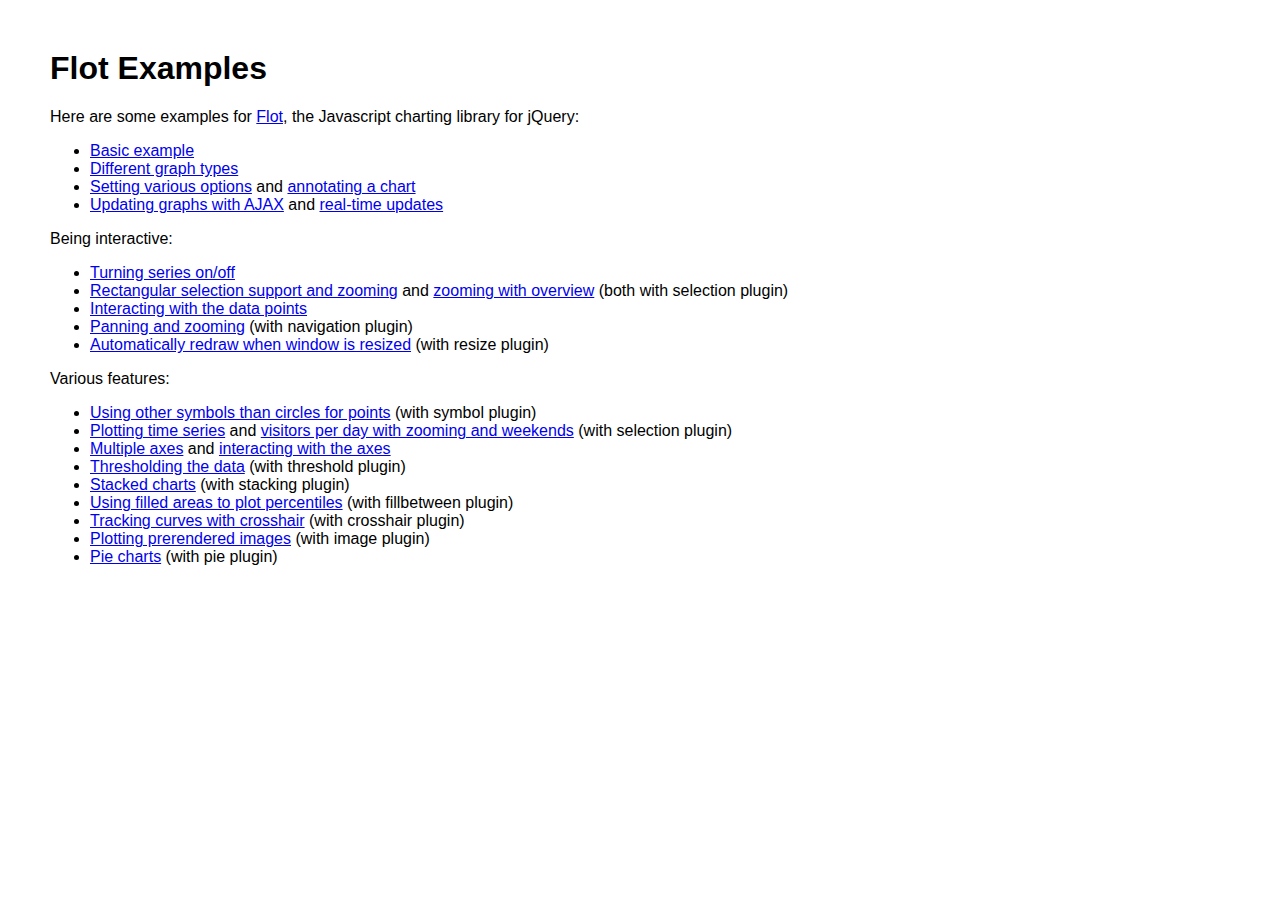
<file: ad/lib/flot/examples/index.html>
<!DOCTYPE HTML PUBLIC "-//W3C//DTD HTML 4.01 Transitional//EN" "http://www.w3.org/TR/html4/loose.dtd">
<html>
 <head>
    <meta http-equiv="Content-Type" content="text/html; charset=utf-8">
    <title>Flot Examples</title>
    <link href="layout.css" rel="stylesheet" type="text/css">
 </head>
 <body>
    <h1>Flot Examples</h1>

    <p>Here are some examples for <a href="http://code.google.com/p/flot/">Flot</a>, the Javascript charting library for jQuery:</p>

    <ul>
      <li><a href="basic.html">Basic example</a></li>
      <li><a href="graph-types.html">Different graph types</a></li>
      <li><a href="setting-options.html">Setting various options</a> and <a href="annotating.html">annotating a chart</a></li>
      <li><a href="ajax.html">Updating graphs with AJAX</a> and <a href="realtime.html">real-time updates</a></li>
    </ul>

    <p>Being interactive:</p>
    
    <ul>
      <li><a href="turning-series.html">Turning series on/off</a></li>
      <li><a href="selection.html">Rectangular selection support and zooming</a> and <a href="zooming.html">zooming with overview</a> (both with selection plugin)</li>
      <li><a href="interacting.html">Interacting with the data points</a></li>
      <li><a href="navigate.html">Panning and zooming</a> (with navigation plugin)</li>
      <li><a href="resize.html">Automatically redraw when window is resized</a> (with resize plugin)</li>
    </ul>

    <p>Various features:</p>
    
    <ul>
      <li><a href="symbols.html">Using other symbols than circles for points</a> (with symbol plugin)</li>
      <li><a href="time.html">Plotting time series</a> and <a href="visitors.html">visitors per day with zooming and weekends</a> (with selection plugin)</li>
      <li><a href="multiple-axes.html">Multiple axes</a> and <a href="interacting-axes.html">interacting with the axes</a></li>
      <li><a href="thresholding.html">Thresholding the data</a> (with threshold plugin)</li>
      <li><a href="stacking.html">Stacked charts</a> (with stacking plugin)</li>
      <li><a href="percentiles.html">Using filled areas to plot percentiles</a> (with fillbetween plugin)</li>
      <li><a href="tracking.html">Tracking curves with crosshair</a> (with crosshair plugin)</li>
      <li><a href="image.html">Plotting prerendered images</a> (with image plugin)</li>
      <li><a href="pie.html">Pie charts</a> (with pie plugin)</li>
    </ul>
 </body>
</html>
</file>
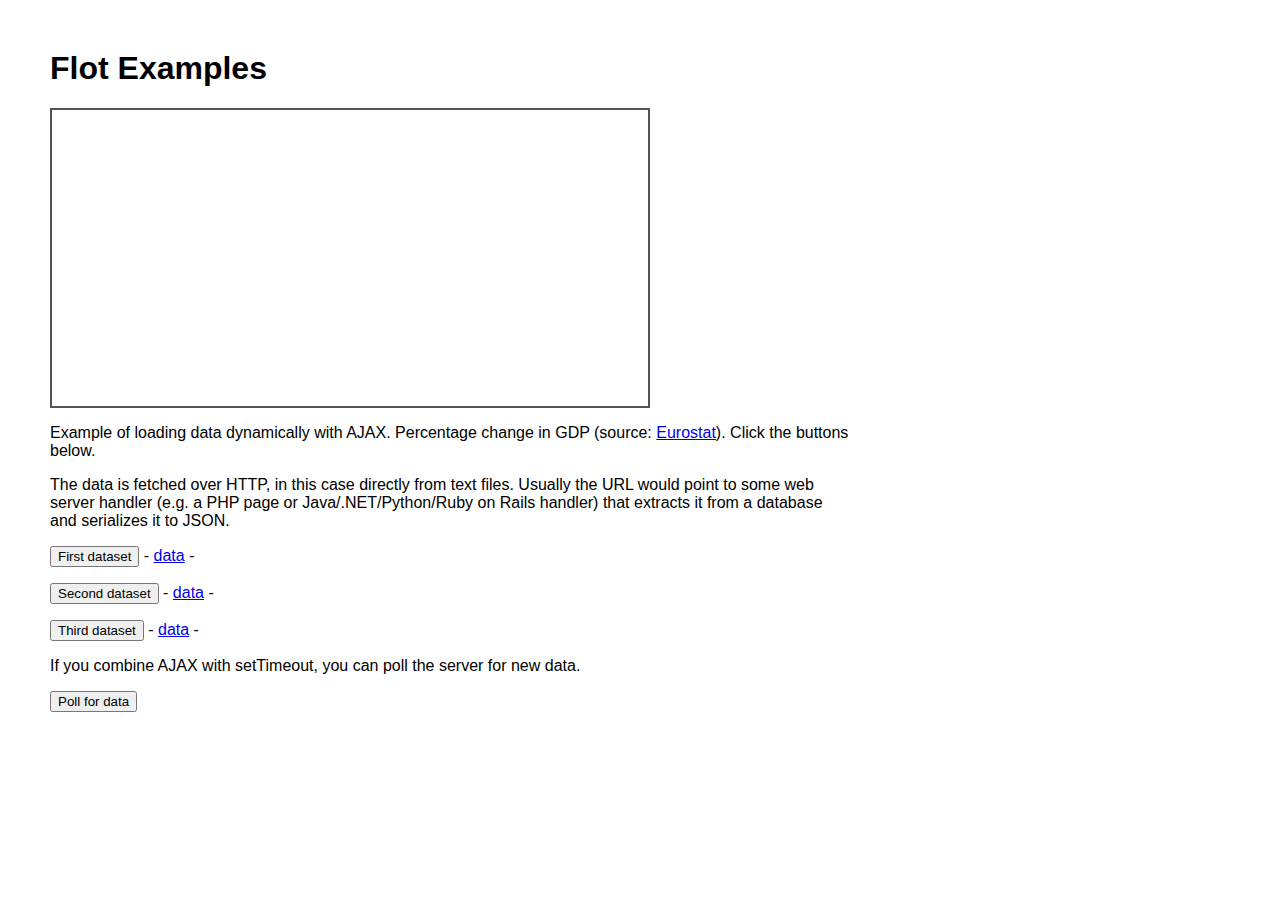
<file: ad/lib/flot/examples/ajax.html>
<!DOCTYPE HTML PUBLIC "-//W3C//DTD HTML 4.01 Transitional//EN" "http://www.w3.org/TR/html4/loose.dtd">
<html>
 <head>
    <meta http-equiv="Content-Type" content="text/html; charset=utf-8">
    <title>Flot Examples</title>
    <link href="layout.css" rel="stylesheet" type="text/css">
    <!--[if lte IE 8]><script language="javascript" type="text/javascript" src="../excanvas.min.js"></script><![endif]-->
    <script language="javascript" type="text/javascript" src="../jquery.js"></script>
    <script language="javascript" type="text/javascript" src="../jquery.flot.js"></script>
 </head>
    <body>
    <h1>Flot Examples</h1>

    <div id="placeholder" style="width:600px;height:300px;"></div>

    <p>Example of loading data dynamically with AJAX. Percentage change in GDP (source: <a href="http://epp.eurostat.ec.europa.eu/tgm/table.do?tab=table&init=1&plugin=1&language=en&pcode=tsieb020">Eurostat</a>). Click the buttons below.</p>

    <p>The data is fetched over HTTP, in this case directly from text
    files. Usually the URL would point to some web server handler
    (e.g. a PHP page or Java/.NET/Python/Ruby on Rails handler) that
    extracts it from a database and serializes it to JSON.</p>

    <p>
      <input class="fetchSeries" type="button" value="First dataset"> -
      <a href="data-eu-gdp-growth.json">data</a> -
      <span></span>
    </p>

    <p>
      <input class="fetchSeries" type="button" value="Second dataset"> -
      <a href="data-japan-gdp-growth.json">data</a> -
      <span></span>
    </p>

    <p>
      <input class="fetchSeries" type="button" value="Third dataset"> -
      <a href="data-usa-gdp-growth.json">data</a> -
      <span></span>
    </p>

    <p>If you combine AJAX with setTimeout, you can poll the server
       for new data.</p>

    <p>
      <input class="dataUpdate" type="button" value="Poll for data">
    </p>

<script type="text/javascript">
$(function () {
    var options = {
        lines: { show: true },
        points: { show: true },
        xaxis: { tickDecimals: 0, tickSize: 1 }
    };
    var data = [];
    var placeholder = $("#placeholder");
    
    $.plot(placeholder, data, options);

    
    // fetch one series, adding to what we got
    var alreadyFetched = {};
    
    $("input.fetchSeries").click(function () {
        var button = $(this);
        
        // find the URL in the link right next to us 
        var dataurl = button.siblings('a').attr('href');

        // then fetch the data with jQuery
        function onDataReceived(series) {
            // extract the first coordinate pair so you can see that
            // data is now an ordinary Javascript object
            var firstcoordinate = '(' + series.data[0][0] + ', ' + series.data[0][1] + ')';

            button.siblings('span').text('Fetched ' + series.label + ', first point: ' + firstcoordinate);

            // let's add it to our current data
            if (!alreadyFetched[series.label]) {
                alreadyFetched[series.label] = true;
                data.push(series);
            }
            
            // and plot all we got
            $.plot(placeholder, data, options);
         }
        
        $.ajax({
            url: dataurl,
            method: 'GET',
            dataType: 'json',
            success: onDataReceived
        });
    });


    // initiate a recurring data update
    $("input.dataUpdate").click(function () {
        // reset data
        data = [];
        alreadyFetched = {};
        
        $.plot(placeholder, data, options);

        var iteration = 0;
        
        function fetchData() {
            ++iteration;

            function onDataReceived(series) {
                // we get all the data in one go, if we only got partial
                // data, we could merge it with what we already got
                data = [ series ];
                
                $.plot($("#placeholder"), data, options);
            }
        
            $.ajax({
                // usually, we'll just call the same URL, a script
                // connected to a database, but in this case we only
                // have static example files so we need to modify the
                // URL
                url: "data-eu-gdp-growth-" + iteration + ".json",
                method: 'GET',
                dataType: 'json',
                success: onDataReceived
            });
            
            if (iteration < 5)
                setTimeout(fetchData, 1000);
            else {
                data = [];
                alreadyFetched = {};
            }
        }

        setTimeout(fetchData, 1000);
    });
});
</script>

 </body>
</html>
</file>
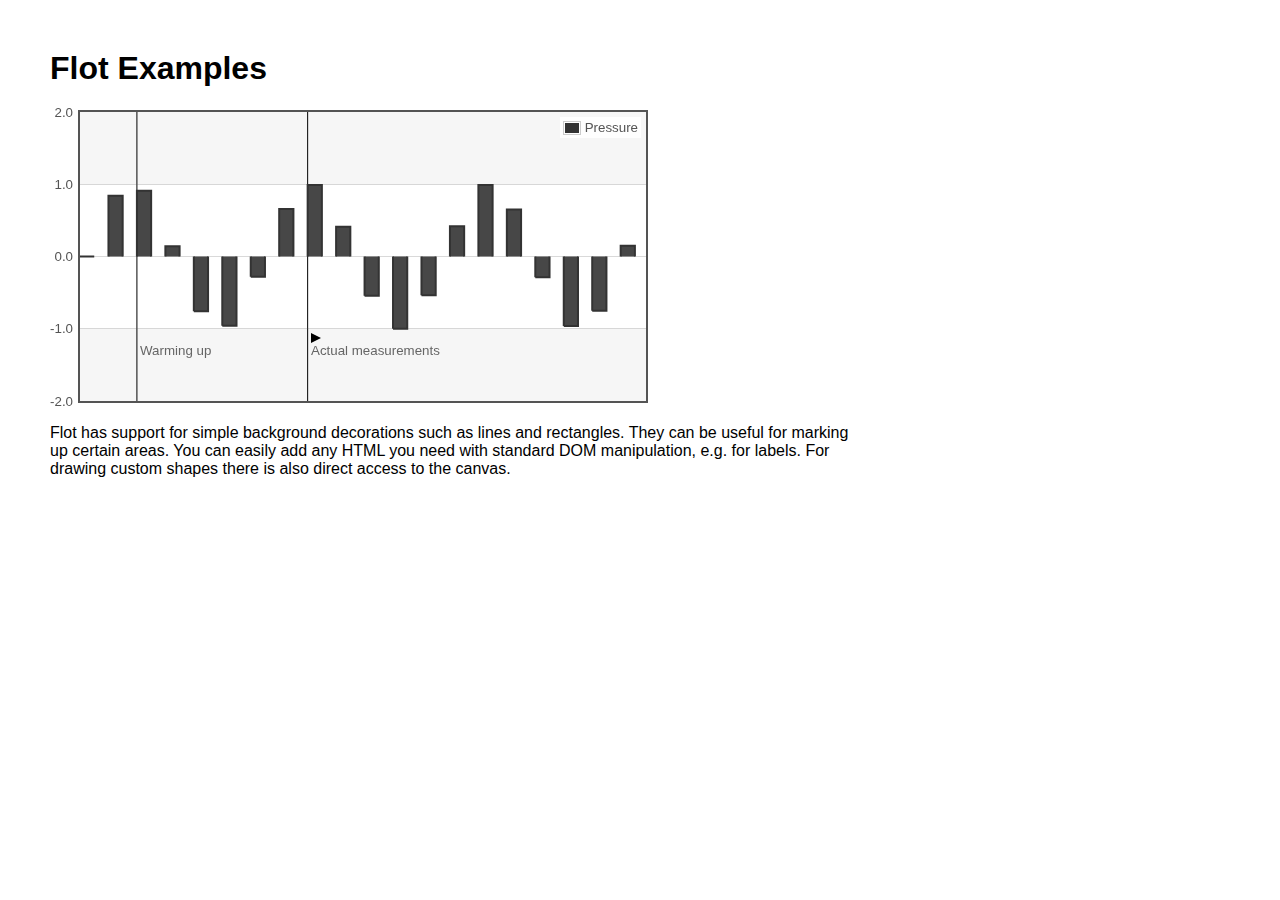
<file: ad/lib/flot/examples/annotating.html>
<!DOCTYPE HTML PUBLIC "-//W3C//DTD HTML 4.01 Transitional//EN" "http://www.w3.org/TR/html4/loose.dtd">
<html>
 <head>
    <meta http-equiv="Content-Type" content="text/html; charset=utf-8">
    <title>Flot Examples</title>
    <link href="layout.css" rel="stylesheet" type="text/css">
    <!--[if lte IE 8]><script language="javascript" type="text/javascript" src="../excanvas.min.js"></script><![endif]-->
    <script language="javascript" type="text/javascript" src="../jquery.js"></script>
    <script language="javascript" type="text/javascript" src="../jquery.flot.js"></script>
 </head>
    <body>
    <h1>Flot Examples</h1>

    <div id="placeholder" style="width:600px;height:300px;"></div>

    <p>Flot has support for simple background decorations such as
    lines and rectangles. They can be useful for marking up certain
    areas. You can easily add any HTML you need with standard DOM
    manipulation, e.g. for labels. For drawing custom shapes there is
    also direct access to the canvas.</p>

<script type="text/javascript">
$(function () {
    // generate a dataset
    var d1 = [];
    for (var i = 0; i < 20; ++i)
        d1.push([i, Math.sin(i)]);
    
    var data = [{ data: d1, label: "Pressure", color: "#333" }];

    // setup background areas
    var markings = [
        { color: '#f6f6f6', yaxis: { from: 1 } },
        { color: '#f6f6f6', yaxis: { to: -1 } },
        { color: '#000', lineWidth: 1, xaxis: { from: 2, to: 2 } },
        { color: '#000', lineWidth: 1, xaxis: { from: 8, to: 8 } }
    ];
    
    var placeholder = $("#placeholder");
    
    // plot it
    var plot = $.plot(placeholder, data, {
        bars: { show: true, barWidth: 0.5, fill: 0.9 },
        xaxis: { ticks: [], autoscaleMargin: 0.02 },
        yaxis: { min: -2, max: 2 },
        grid: { markings: markings }
    });

    // add labels
    var o;

    o = plot.pointOffset({ x: 2, y: -1.2});
    // we just append it to the placeholder which Flot already uses
    // for positioning
    placeholder.append('<div style="position:absolute;left:' + (o.left + 4) + 'px;top:' + o.top + 'px;color:#666;font-size:smaller">Warming up</div>');

    o = plot.pointOffset({ x: 8, y: -1.2});
    placeholder.append('<div style="position:absolute;left:' + (o.left + 4) + 'px;top:' + o.top + 'px;color:#666;font-size:smaller">Actual measurements</div>');

    // draw a little arrow on top of the last label to demonstrate
    // canvas drawing
    var ctx = plot.getCanvas().getContext("2d");
    ctx.beginPath();
    o.left += 4;
    ctx.moveTo(o.left, o.top);
    ctx.lineTo(o.left, o.top - 10);
    ctx.lineTo(o.left + 10, o.top - 5);
    ctx.lineTo(o.left, o.top);
    ctx.fillStyle = "#000";
    ctx.fill();
});
</script>

 </body>
</html>
</file>
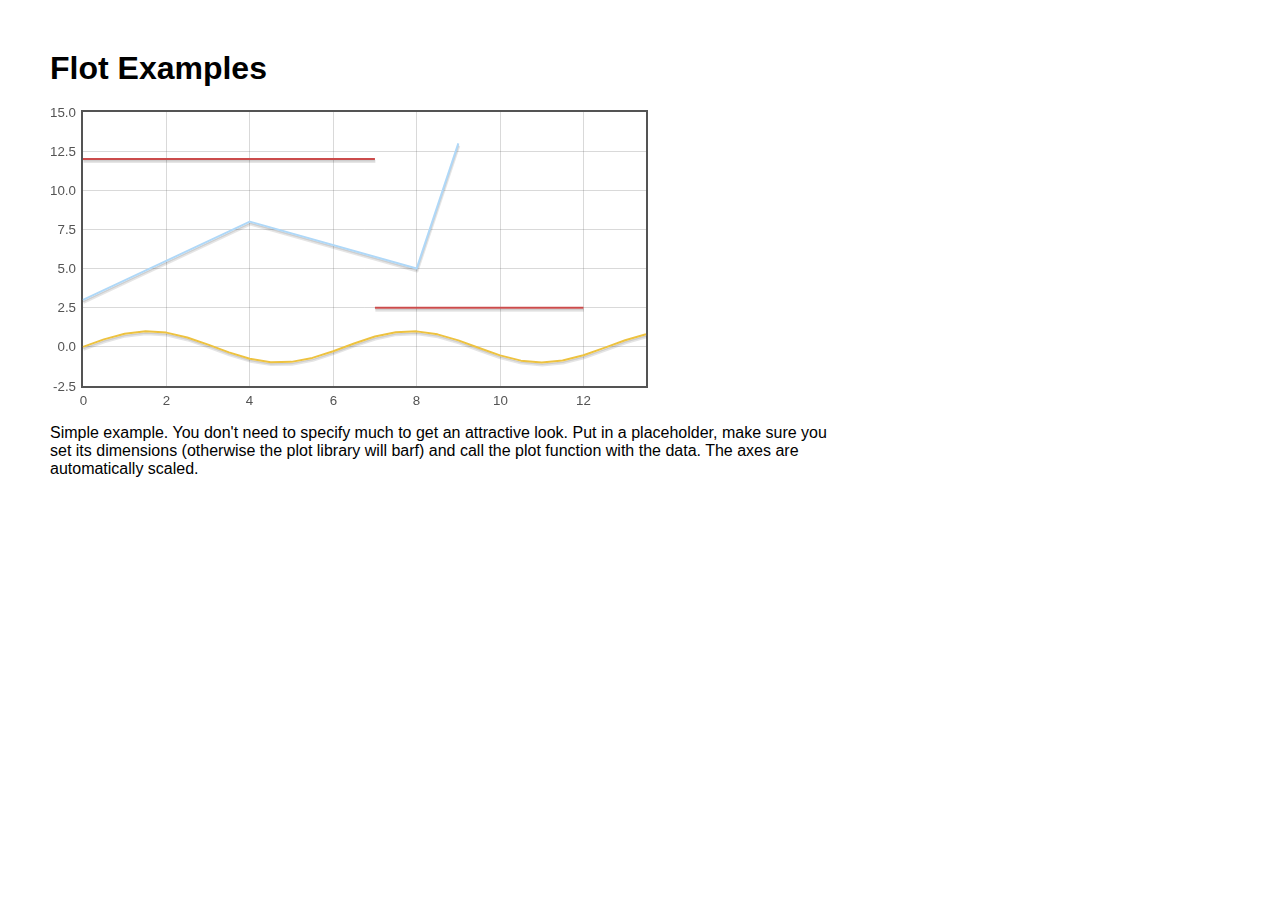
<file: ad/lib/flot/examples/basic.html>
<!DOCTYPE HTML PUBLIC "-//W3C//DTD HTML 4.01 Transitional//EN" "http://www.w3.org/TR/html4/loose.dtd">
<html>
 <head>
    <meta http-equiv="Content-Type" content="text/html; charset=utf-8">
    <title>Flot Examples</title>
    <link href="layout.css" rel="stylesheet" type="text/css">
    <!--[if lte IE 8]><script language="javascript" type="text/javascript" src="../excanvas.min.js"></script><![endif]-->
    <script language="javascript" type="text/javascript" src="../jquery.js"></script>
    <script language="javascript" type="text/javascript" src="../jquery.flot.js"></script>
 </head>
    <body>
    <h1>Flot Examples</h1>

    <div id="placeholder" style="width:600px;height:300px;"></div>

    <p>Simple example. You don't need to specify much to get an
       attractive look. Put in a placeholder, make sure you set its
       dimensions (otherwise the plot library will barf) and call the
       plot function with the data. The axes are automatically
       scaled.</p>

<script type="text/javascript">
$(function () {
    var d1 = [];
    for (var i = 0; i < 14; i += 0.5)
        d1.push([i, Math.sin(i)]);

    var d2 = [[0, 3], [4, 8], [8, 5], [9, 13]];

    // a null signifies separate line segments
    var d3 = [[0, 12], [7, 12], null, [7, 2.5], [12, 2.5]];
    
    $.plot($("#placeholder"), [ d1, d2, d3 ]);
});
</script>

 </body>
</html>
</file>
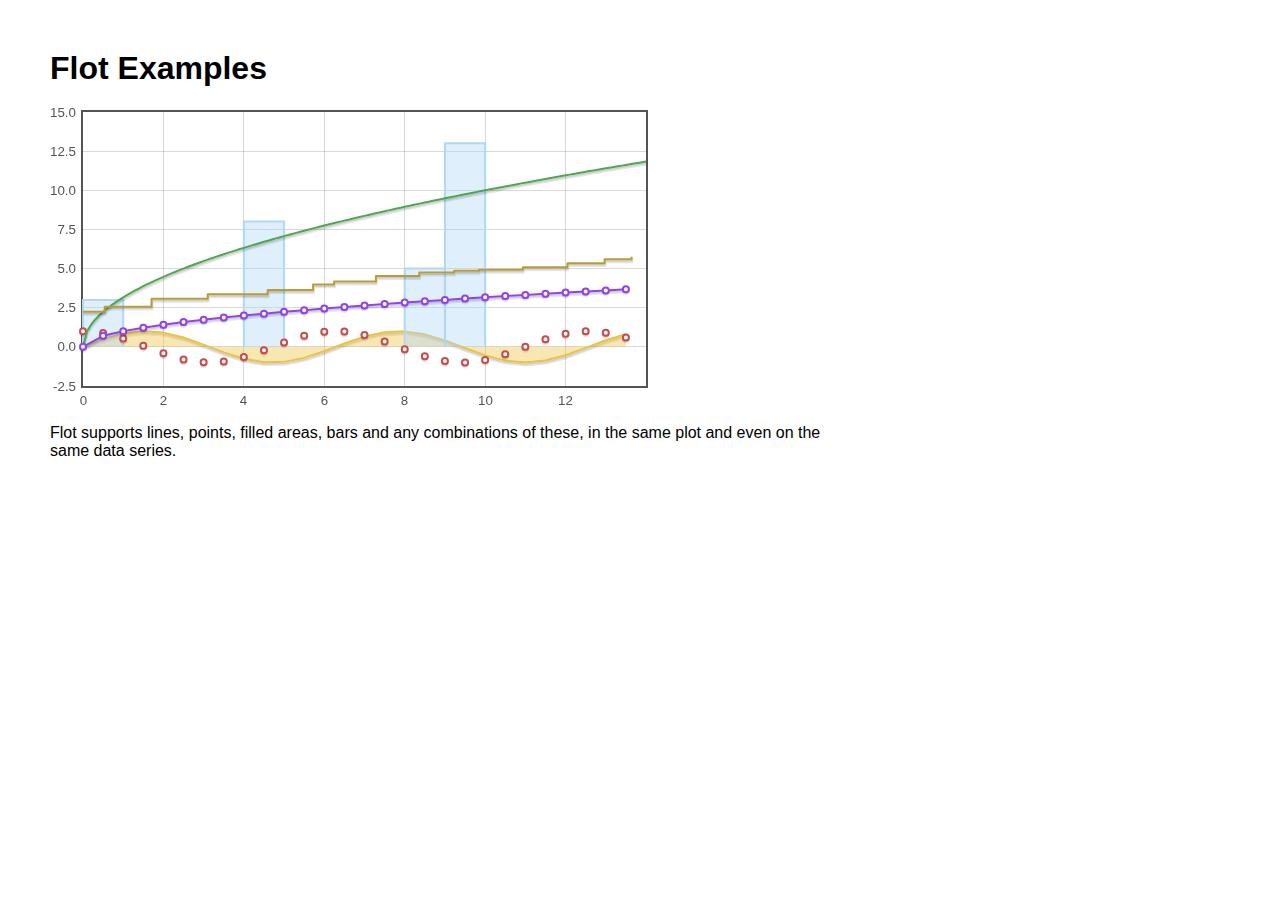
<file: ad/lib/flot/examples/graph-types.html>
<!DOCTYPE HTML PUBLIC "-//W3C//DTD HTML 4.01 Transitional//EN" "http://www.w3.org/TR/html4/loose.dtd">
<html>
 <head>
    <meta http-equiv="Content-Type" content="text/html; charset=utf-8">
    <title>Flot Examples</title>
    <link href="layout.css" rel="stylesheet" type="text/css">
    <!--[if lte IE 8]><script language="javascript" type="text/javascript" src="../excanvas.min.js"></script><![endif]-->
    <script language="javascript" type="text/javascript" src="../jquery.js"></script>
    <script language="javascript" type="text/javascript" src="../jquery.flot.js"></script>
 </head>
    <body>
    <h1>Flot Examples</h1>

    <div id="placeholder" style="width:600px;height:300px"></div>

    <p>Flot supports lines, points, filled areas, bars and any
    combinations of these, in the same plot and even on the same data
    series.</p>

<script type="text/javascript">
$(function () {
    var d1 = [];
    for (var i = 0; i < 14; i += 0.5)
        d1.push([i, Math.sin(i)]);

    var d2 = [[0, 3], [4, 8], [8, 5], [9, 13]];

    var d3 = [];
    for (var i = 0; i < 14; i += 0.5)
        d3.push([i, Math.cos(i)]);

    var d4 = [];
    for (var i = 0; i < 14; i += 0.1)
        d4.push([i, Math.sqrt(i * 10)]);
    
    var d5 = [];
    for (var i = 0; i < 14; i += 0.5)
        d5.push([i, Math.sqrt(i)]);

    var d6 = [];
    for (var i = 0; i < 14; i += 0.5 + Math.random())
        d6.push([i, Math.sqrt(2*i + Math.sin(i) + 5)]);
                        
    $.plot($("#placeholder"), [
        {
            data: d1,
            lines: { show: true, fill: true }
        },
        {
            data: d2,
            bars: { show: true }
        },
        {
            data: d3,
            points: { show: true }
        },
        {
            data: d4,
            lines: { show: true }
        },
        {
            data: d5,
            lines: { show: true },
            points: { show: true }
        },
        {
            data: d6,
            lines: { show: true, steps: true }
        }
    ]);
});
</script>

 </body>
</html>
</file>
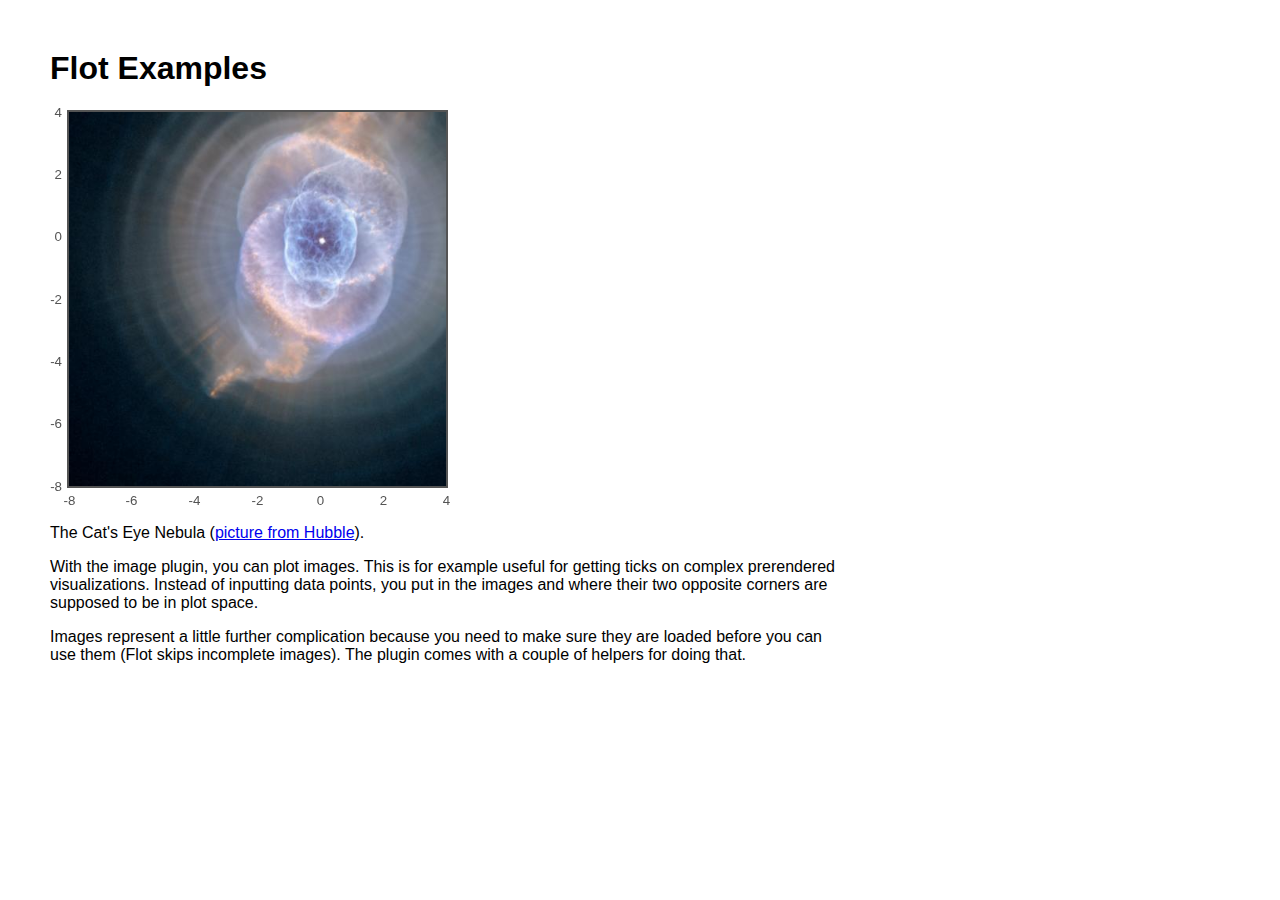
<file: ad/lib/flot/examples/image.html>
<!DOCTYPE HTML PUBLIC "-//W3C//DTD HTML 4.01 Transitional//EN" "http://www.w3.org/TR/html4/loose.dtd">
<html>
 <head>
    <meta http-equiv="Content-Type" content="text/html; charset=utf-8">
    <title>Flot Examples</title>
    <link href="layout.css" rel="stylesheet" type="text/css">
    <!--[if lte IE 8]><script language="javascript" type="text/javascript" src="../excanvas.min.js"></script><![endif]-->
    <script language="javascript" type="text/javascript" src="../jquery.js"></script>
    <script language="javascript" type="text/javascript" src="../jquery.flot.js"></script>
    <script language="javascript" type="text/javascript" src="../jquery.flot.image.js"></script>
 </head>
 <body>
    <h1>Flot Examples</h1>

    <div id="placeholder" style="width:400px;height:400px;"></div>

    <p>The Cat's Eye Nebula (<a href="http://hubblesite.org/gallery/album/nebula/pr2004027a/">picture from Hubble</a>).</p>
    
    <p>With the image plugin, you can plot images. This is for example
    useful for getting ticks on complex prerendered visualizations.
    Instead of inputting data points, you put in the images and where
    their two opposite corners are supposed to be in plot space.</p>

    <p>Images represent a little further complication because you need
    to make sure they are loaded before you can use them (Flot skips
    incomplete images). The plugin comes with a couple of helpers
    for doing that.</p>

<script type="text/javascript">
$(function () {
    var data = [ [ ["hs-2004-27-a-large_web.jpg", -10, -10, 10, 10] ] ];
    var options = {
            series: { images: { show: true } },
            xaxis: { min: -8, max: 4 },
            yaxis: { min: -8, max: 4 }
    };

    $.plot.image.loadDataImages(data, options, function () {
        $.plot($("#placeholder"), data, options);
    });
});
</script>

 </body>
</html>
</file>
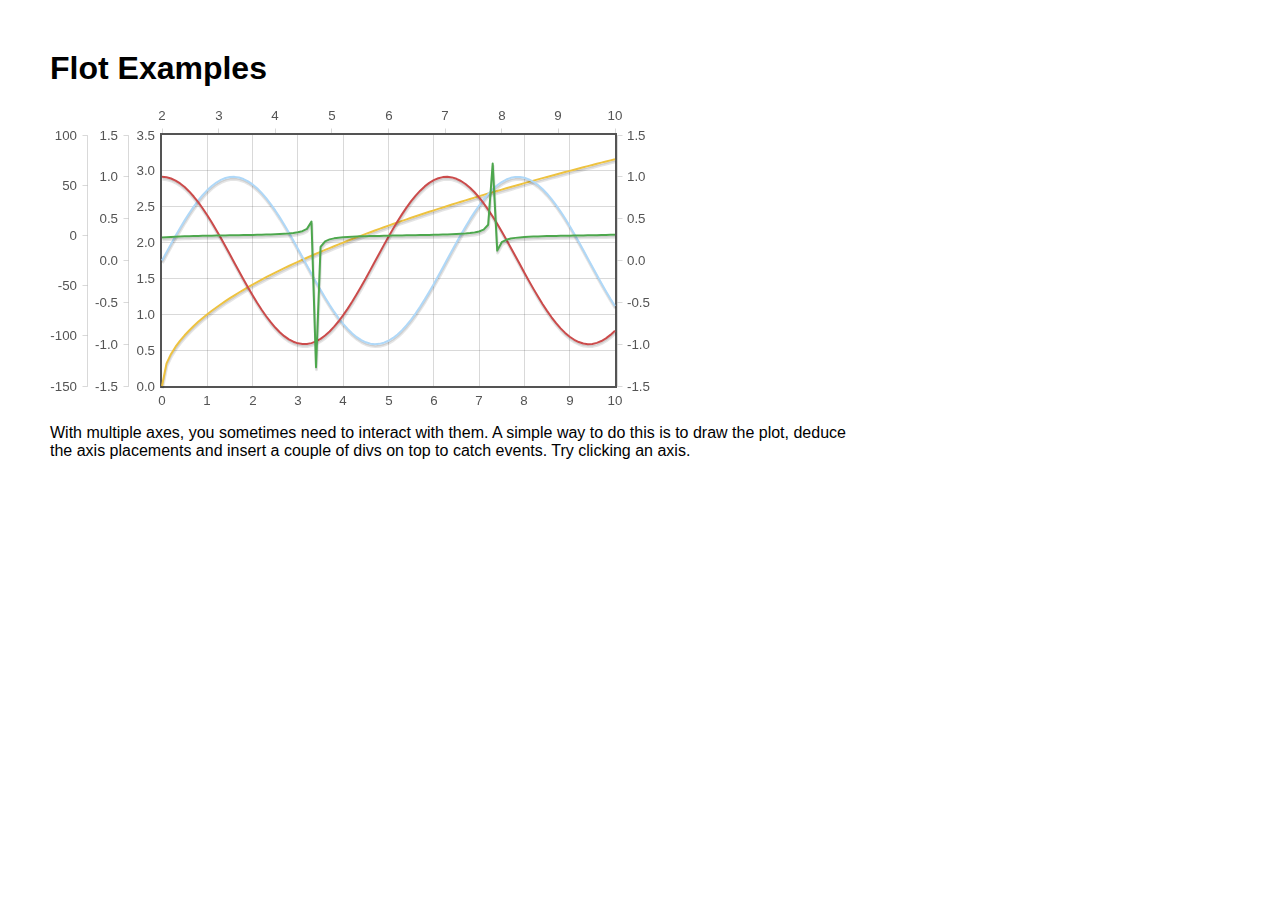
<file: ad/lib/flot/examples/interacting-axes.html>
<!DOCTYPE HTML PUBLIC "-//W3C//DTD HTML 4.01 Transitional//EN" "http://www.w3.org/TR/html4/loose.dtd">
<html>
 <head>
    <meta http-equiv="Content-Type" content="text/html; charset=utf-8">
    <title>Flot Examples</title>
    <link href="layout.css" rel="stylesheet" type="text/css">
    <!--[if lte IE 8]><script language="javascript" type="text/javascript" src="../excanvas.min.js"></script><![endif]-->
    <script language="javascript" type="text/javascript" src="../jquery.js"></script>
    <script language="javascript" type="text/javascript" src="../jquery.flot.js"></script>
 </head>
    <body>
    <h1>Flot Examples</h1>

    <div id="placeholder" style="width:600px;height:300px;"></div>

    <p>With multiple axes, you sometimes need to interact with them. A
    simple way to do this is to draw the plot, deduce the axis
    placements and insert a couple of divs on top to catch events.
    Try clicking an axis.</p>

    <p id="click"></p>

<script type="text/javascript">
$(function () {
    function generate(start, end, fn) {
        var res = [];
        for (var i = 0; i <= 100; ++i) {
            var x = start + i / 100 * (end - start);
            res.push([x, fn(x)]);
        }
        return res;
    }

    var data = [
        { data: generate(0, 10, function (x) { return Math.sqrt(x)}), xaxis: 1, yaxis:1 },
        { data: generate(0, 10, function (x) { return Math.sin(x)}), xaxis: 1, yaxis:2 },
        { data: generate(0, 10, function (x) { return Math.cos(x)}), xaxis: 1, yaxis:3 },
        { data: generate(2, 10, function (x) { return Math.tan(x)}), xaxis: 2, yaxis: 4 }
    ];

    var plot = $.plot($("#placeholder"),
                      data,
                      {
                          xaxes: [
                              { position: 'bottom' },
                              { position: 'top'}
                          ],
                          yaxes: [
                              { position: 'left' },
                              { position: 'left' },
                              { position: 'right' },
                              { position: 'left' }
                          ]
                      });

    // now for each axis, create a div

    function getBoundingBoxForAxis(plot, axis) {
        var left = axis.box.left, top = axis.box.top,
            right = left + axis.box.width, bottom = top + axis.box.height;

        // some ticks may stick out, enlarge the box to encompass all ticks
        var cls = axis.direction + axis.n + 'Axis';
        plot.getPlaceholder().find('.' + cls + ' .tickLabel').each(function () {
            var pos = $(this).position();
            left = Math.min(pos.left, left);
            top = Math.min(pos.top, top);
            right = Math.max(Math.round(pos.left) + $(this).outerWidth(), right);
            bottom = Math.max(Math.round(pos.top) + $(this).outerHeight(), bottom);
        });
        
        return { left: left, top: top, width: right - left, height: bottom - top };
    }
    
    $.each(plot.getAxes(), function (i, axis) {
        if (!axis.show)
            return;
        
        var box = getBoundingBoxForAxis(plot, axis);
        
        $('<div class="axisTarget" style="position:absolute;left:' + box.left + 'px;top:' + box.top + 'px;width:' + box.width +  'px;height:' + box.height + 'px"></div>')
            .data('axis.direction', axis.direction)
            .data('axis.n', axis.n)
            .css({ backgroundColor: "#f00", opacity: 0, cursor: "pointer" })
            .appendTo(plot.getPlaceholder())
            .hover(
                function () { $(this).css({ opacity: 0.10 }) },
                function () { $(this).css({ opacity: 0 }) }
            )
            .click(function () {
                $("#click").text("You clicked the " + axis.direction + axis.n + "axis!")
            });
    });
});
</script>
 </body>
</html>
</file>
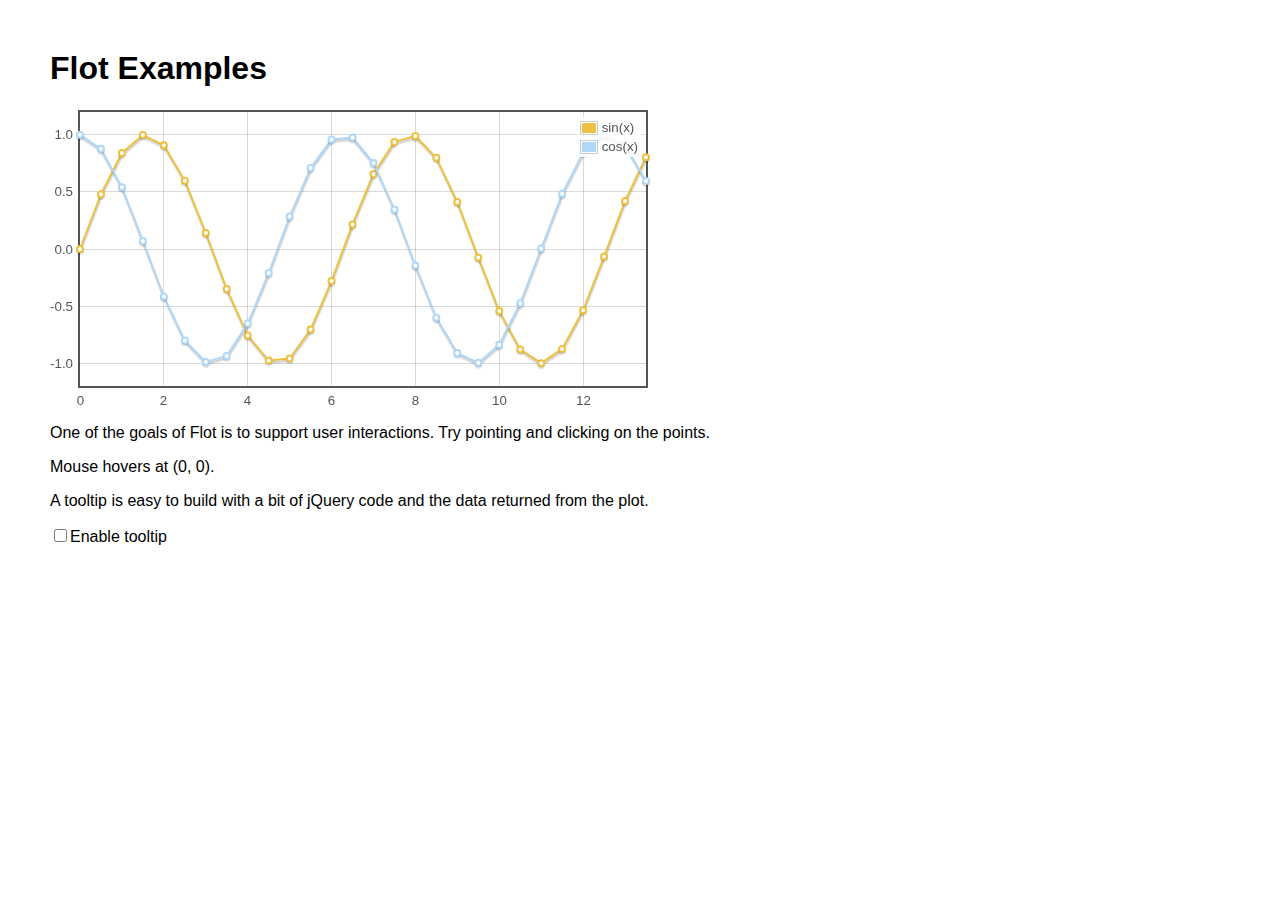
<file: ad/lib/flot/examples/interacting.html>
<!DOCTYPE HTML PUBLIC "-//W3C//DTD HTML 4.01 Transitional//EN" "http://www.w3.org/TR/html4/loose.dtd">
<html>
 <head>
    <meta http-equiv="Content-Type" content="text/html; charset=utf-8">
    <title>Flot Examples</title>
    <link href="layout.css" rel="stylesheet" type="text/css">
    <!--[if lte IE 8]><script language="javascript" type="text/javascript" src="../excanvas.min.js"></script><![endif]-->
    <script language="javascript" type="text/javascript" src="../jquery.js"></script>
    <script language="javascript" type="text/javascript" src="../jquery.flot.js"></script>
 </head>
    <body>
    <h1>Flot Examples</h1>

    <div id="placeholder" style="width:600px;height:300px"></div>

    <p>One of the goals of Flot is to support user interactions. Try
    pointing and clicking on the points.</p>

    <p id="hoverdata">Mouse hovers at
    (<span id="x">0</span>, <span id="y">0</span>). <span id="clickdata"></span></p>

    <p>A tooltip is easy to build with a bit of jQuery code and the
    data returned from the plot.</p>

    <p><input id="enableTooltip" type="checkbox">Enable tooltip</p>

<script type="text/javascript">
$(function () {
    var sin = [], cos = [];
    for (var i = 0; i < 14; i += 0.5) {
        sin.push([i, Math.sin(i)]);
        cos.push([i, Math.cos(i)]);
    }

    var plot = $.plot($("#placeholder"),
           [ { data: sin, label: "sin(x)"}, { data: cos, label: "cos(x)" } ], {
               series: {
                   lines: { show: true },
                   points: { show: true }
               },
               grid: { hoverable: true, clickable: true },
               yaxis: { min: -1.2, max: 1.2 }
             });

    function showTooltip(x, y, contents) {
        $('<div id="tooltip">' + contents + '</div>').css( {
            position: 'absolute',
            display: 'none',
            top: y + 5,
            left: x + 5,
            border: '1px solid #fdd',
            padding: '2px',
            'background-color': '#fee',
            opacity: 0.80
        }).appendTo("body").fadeIn(200);
    }

    var previousPoint = null;
    $("#placeholder").bind("plothover", function (event, pos, item) {
        $("#x").text(pos.x.toFixed(2));
        $("#y").text(pos.y.toFixed(2));

        if ($("#enableTooltip:checked").length > 0) {
            if (item) {
                if (previousPoint != item.dataIndex) {
                    previousPoint = item.dataIndex;
                    
                    $("#tooltip").remove();
                    var x = item.datapoint[0].toFixed(2),
                        y = item.datapoint[1].toFixed(2);
                    
                    showTooltip(item.pageX, item.pageY,
                                item.series.label + " of " + x + " = " + y);
                }
            }
            else {
                $("#tooltip").remove();
                previousPoint = null;            
            }
        }
    });

    $("#placeholder").bind("plotclick", function (event, pos, item) {
        if (item) {
            $("#clickdata").text("You clicked point " + item.dataIndex + " in " + item.series.label + ".");
            plot.highlight(item.series, item.datapoint);
        }
    });
});
</script>

 </body>
</html>
</file>
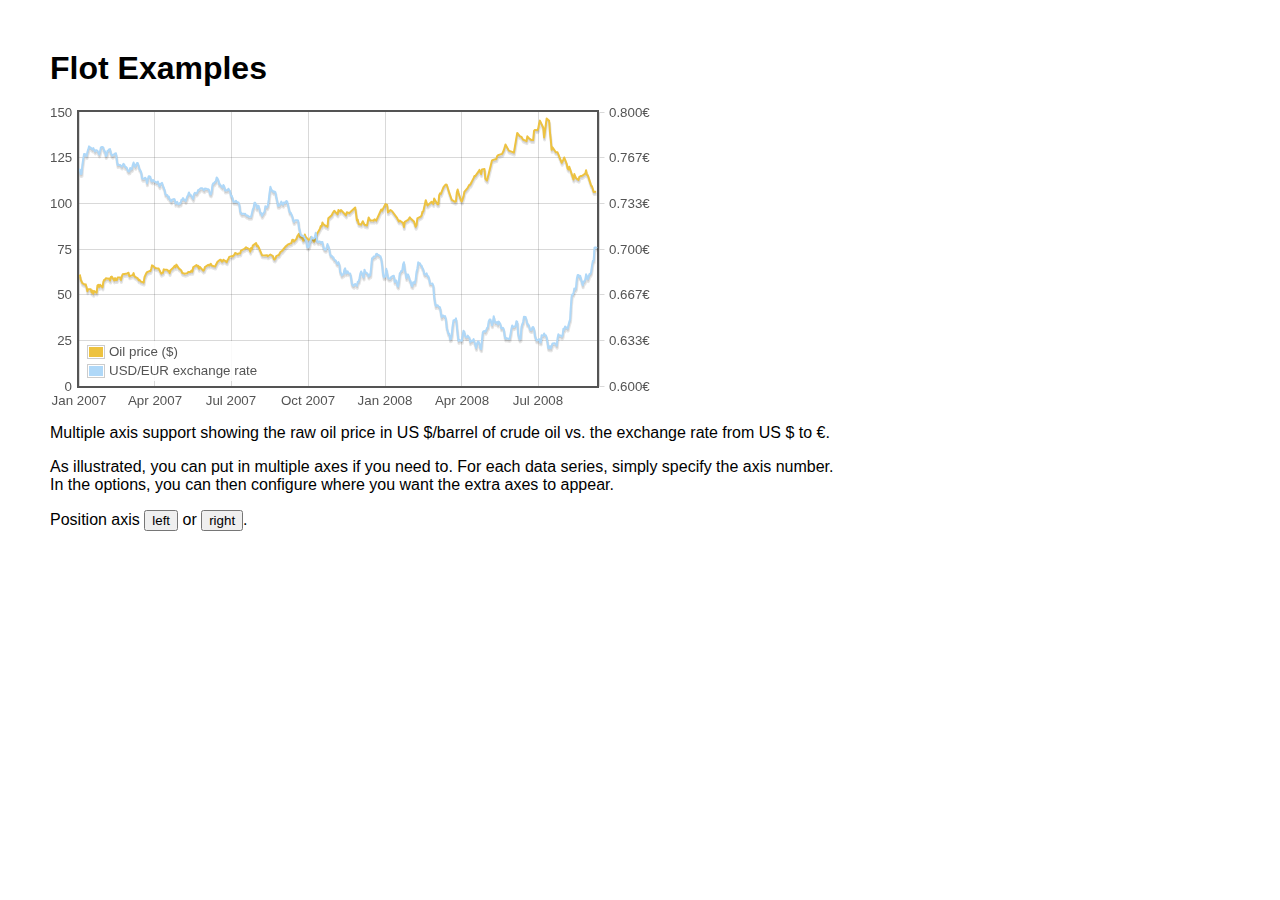
<file: ad/lib/flot/examples/multiple-axes.html>
<!DOCTYPE HTML PUBLIC "-//W3C//DTD HTML 4.01 Transitional//EN" "http://www.w3.org/TR/html4/loose.dtd">
<html>
 <head>
    <meta http-equiv="Content-Type" content="text/html; charset=utf-8">
    <title>Flot Examples</title>
    <link href="layout.css" rel="stylesheet" type="text/css">
    <!--[if lte IE 8]><script language="javascript" type="text/javascript" src="../excanvas.min.js"></script><![endif]-->
    <script language="javascript" type="text/javascript" src="../jquery.js"></script>
    <script language="javascript" type="text/javascript" src="../jquery.flot.js"></script>
 </head>
    <body>
    <h1>Flot Examples</h1>

    <div id="placeholder" style="width:600px;height:300px;"></div>

    <p>Multiple axis support showing the raw oil price in US $/barrel of
    crude oil vs. the exchange rate from US $ to €.</p>

    <p>As illustrated, you can put in multiple axes if you
    need to. For each data series, simply specify the axis number.
    In the options, you can then configure where you want the extra
    axes to appear.</p>

    <p>Position axis <button>left</button> or <button>right</button>.</p>

<script type="text/javascript">
$(function () {
    var oilprices = [[1167692400000,61.05], [1167778800000,58.32], [1167865200000,57.35], [1167951600000,56.31], [1168210800000,55.55], [1168297200000,55.64], [1168383600000,54.02], [1168470000000,51.88], [1168556400000,52.99], [1168815600000,52.99], [1168902000000,51.21], [1168988400000,52.24], [1169074800000,50.48], [1169161200000,51.99], [1169420400000,51.13], [1169506800000,55.04], [1169593200000,55.37], [1169679600000,54.23], [1169766000000,55.42], [1170025200000,54.01], [1170111600000,56.97], [1170198000000,58.14], [1170284400000,58.14], [1170370800000,59.02], [1170630000000,58.74], [1170716400000,58.88], [1170802800000,57.71], [1170889200000,59.71], [1170975600000,59.89], [1171234800000,57.81], [1171321200000,59.06], [1171407600000,58.00], [1171494000000,57.99], [1171580400000,59.39], [1171839600000,59.39], [1171926000000,58.07], [1172012400000,60.07], [1172098800000,61.14], [1172444400000,61.39], [1172530800000,61.46], [1172617200000,61.79], [1172703600000,62.00], [1172790000000,60.07], [1173135600000,60.69], [1173222000000,61.82], [1173308400000,60.05], [1173654000000,58.91], [1173740400000,57.93], [1173826800000,58.16], [1173913200000,57.55], [1173999600000,57.11], [1174258800000,56.59], [1174345200000,59.61], [1174518000000,61.69], [1174604400000,62.28], [1174860000000,62.91], [1174946400000,62.93], [1175032800000,64.03], [1175119200000,66.03], [1175205600000,65.87], [1175464800000,64.64], [1175637600000,64.38], [1175724000000,64.28], [1175810400000,64.28], [1176069600000,61.51], [1176156000000,61.89], [1176242400000,62.01], [1176328800000,63.85], [1176415200000,63.63], [1176674400000,63.61], [1176760800000,63.10], [1176847200000,63.13], [1176933600000,61.83], [1177020000000,63.38], [1177279200000,64.58], [1177452000000,65.84], [1177538400000,65.06], [1177624800000,66.46], [1177884000000,64.40], [1178056800000,63.68], [1178143200000,63.19], [1178229600000,61.93], [1178488800000,61.47], [1178575200000,61.55], [1178748000000,61.81], [1178834400000,62.37], [1179093600000,62.46], [1179180000000,63.17], [1179266400000,62.55], [1179352800000,64.94], [1179698400000,66.27], [1179784800000,65.50], [1179871200000,65.77], [1179957600000,64.18], [1180044000000,65.20], [1180389600000,63.15], [1180476000000,63.49], [1180562400000,65.08], [1180908000000,66.30], [1180994400000,65.96], [1181167200000,66.93], [1181253600000,65.98], [1181599200000,65.35], [1181685600000,66.26], [1181858400000,68.00], [1182117600000,69.09], [1182204000000,69.10], [1182290400000,68.19], [1182376800000,68.19], [1182463200000,69.14], [1182722400000,68.19], [1182808800000,67.77], [1182895200000,68.97], [1182981600000,69.57], [1183068000000,70.68], [1183327200000,71.09], [1183413600000,70.92], [1183586400000,71.81], [1183672800000,72.81], [1183932000000,72.19], [1184018400000,72.56], [1184191200000,72.50], [1184277600000,74.15], [1184623200000,75.05], [1184796000000,75.92], [1184882400000,75.57], [1185141600000,74.89], [1185228000000,73.56], [1185314400000,75.57], [1185400800000,74.95], [1185487200000,76.83], [1185832800000,78.21], [1185919200000,76.53], [1186005600000,76.86], [1186092000000,76.00], [1186437600000,71.59], [1186696800000,71.47], [1186956000000,71.62], [1187042400000,71.00], [1187301600000,71.98], [1187560800000,71.12], [1187647200000,69.47], [1187733600000,69.26], [1187820000000,69.83], [1187906400000,71.09], [1188165600000,71.73], [1188338400000,73.36], [1188511200000,74.04], [1188856800000,76.30], [1189116000000,77.49], [1189461600000,78.23], [1189548000000,79.91], [1189634400000,80.09], [1189720800000,79.10], [1189980000000,80.57], [1190066400000,81.93], [1190239200000,83.32], [1190325600000,81.62], [1190584800000,80.95], [1190671200000,79.53], [1190757600000,80.30], [1190844000000,82.88], [1190930400000,81.66], [1191189600000,80.24], [1191276000000,80.05], [1191362400000,79.94], [1191448800000,81.44], [1191535200000,81.22], [1191794400000,79.02], [1191880800000,80.26], [1191967200000,80.30], [1192053600000,83.08], [1192140000000,83.69], [1192399200000,86.13], [1192485600000,87.61], [1192572000000,87.40], [1192658400000,89.47], [1192744800000,88.60], [1193004000000,87.56], [1193090400000,87.56], [1193176800000,87.10], [1193263200000,91.86], [1193612400000,93.53], [1193698800000,94.53], [1193871600000,95.93], [1194217200000,93.98], [1194303600000,96.37], [1194476400000,95.46], [1194562800000,96.32], [1195081200000,93.43], [1195167600000,95.10], [1195426800000,94.64], [1195513200000,95.10], [1196031600000,97.70], [1196118000000,94.42], [1196204400000,90.62], [1196290800000,91.01], [1196377200000,88.71], [1196636400000,88.32], [1196809200000,90.23], [1196982000000,88.28], [1197241200000,87.86], [1197327600000,90.02], [1197414000000,92.25], [1197586800000,90.63], [1197846000000,90.63], [1197932400000,90.49], [1198018800000,91.24], [1198105200000,91.06], [1198191600000,90.49], [1198710000000,96.62], [1198796400000,96.00], [1199142000000,99.62], [1199314800000,99.18], [1199401200000,95.09], [1199660400000,96.33], [1199833200000,95.67], [1200351600000,91.90], [1200438000000,90.84], [1200524400000,90.13], [1200610800000,90.57], [1200956400000,89.21], [1201042800000,86.99], [1201129200000,89.85], [1201474800000,90.99], [1201561200000,91.64], [1201647600000,92.33], [1201734000000,91.75], [1202079600000,90.02], [1202166000000,88.41], [1202252400000,87.14], [1202338800000,88.11], [1202425200000,91.77], [1202770800000,92.78], [1202857200000,93.27], [1202943600000,95.46], [1203030000000,95.46], [1203289200000,101.74], [1203462000000,98.81], [1203894000000,100.88], [1204066800000,99.64], [1204153200000,102.59], [1204239600000,101.84], [1204498800000,99.52], [1204585200000,99.52], [1204671600000,104.52], [1204758000000,105.47], [1204844400000,105.15], [1205103600000,108.75], [1205276400000,109.92], [1205362800000,110.33], [1205449200000,110.21], [1205708400000,105.68], [1205967600000,101.84], [1206313200000,100.86], [1206399600000,101.22], [1206486000000,105.90], [1206572400000,107.58], [1206658800000,105.62], [1206914400000,101.58], [1207000800000,100.98], [1207173600000,103.83], [1207260000000,106.23], [1207605600000,108.50], [1207778400000,110.11], [1207864800000,110.14], [1208210400000,113.79], [1208296800000,114.93], [1208383200000,114.86], [1208728800000,117.48], [1208815200000,118.30], [1208988000000,116.06], [1209074400000,118.52], [1209333600000,118.75], [1209420000000,113.46], [1209592800000,112.52], [1210024800000,121.84], [1210111200000,123.53], [1210197600000,123.69], [1210543200000,124.23], [1210629600000,125.80], [1210716000000,126.29], [1211148000000,127.05], [1211320800000,129.07], [1211493600000,132.19], [1211839200000,128.85], [1212357600000,127.76], [1212703200000,138.54], [1212962400000,136.80], [1213135200000,136.38], [1213308000000,134.86], [1213653600000,134.01], [1213740000000,136.68], [1213912800000,135.65], [1214172000000,134.62], [1214258400000,134.62], [1214344800000,134.62], [1214431200000,139.64], [1214517600000,140.21], [1214776800000,140.00], [1214863200000,140.97], [1214949600000,143.57], [1215036000000,145.29], [1215381600000,141.37], [1215468000000,136.04], [1215727200000,146.40], [1215986400000,145.18], [1216072800000,138.74], [1216159200000,134.60], [1216245600000,129.29], [1216332000000,130.65], [1216677600000,127.95], [1216850400000,127.95], [1217282400000,122.19], [1217455200000,124.08], [1217541600000,125.10], [1217800800000,121.41], [1217887200000,119.17], [1217973600000,118.58], [1218060000000,120.02], [1218405600000,114.45], [1218492000000,113.01], [1218578400000,116.00], [1218751200000,113.77], [1219010400000,112.87], [1219096800000,114.53], [1219269600000,114.98], [1219356000000,114.98], [1219701600000,116.27], [1219788000000,118.15], [1219874400000,115.59], [1219960800000,115.46], [1220306400000,109.71], [1220392800000,109.35], [1220565600000,106.23], [1220824800000,106.34]];
    var exchangerates = [[1167606000000,0.7580], [1167692400000,0.7580], [1167778800000,0.75470], [1167865200000,0.75490], [1167951600000,0.76130], [1168038000000,0.76550], [1168124400000,0.76930], [1168210800000,0.76940], [1168297200000,0.76880], [1168383600000,0.76780], [1168470000000,0.77080], [1168556400000,0.77270], [1168642800000,0.77490], [1168729200000,0.77410], [1168815600000,0.77410], [1168902000000,0.77320], [1168988400000,0.77270], [1169074800000,0.77370], [1169161200000,0.77240], [1169247600000,0.77120], [1169334000000,0.7720], [1169420400000,0.77210], [1169506800000,0.77170], [1169593200000,0.77040], [1169679600000,0.7690], [1169766000000,0.77110], [1169852400000,0.7740], [1169938800000,0.77450], [1170025200000,0.77450], [1170111600000,0.7740], [1170198000000,0.77160], [1170284400000,0.77130], [1170370800000,0.76780], [1170457200000,0.76880], [1170543600000,0.77180], [1170630000000,0.77180], [1170716400000,0.77280], [1170802800000,0.77290], [1170889200000,0.76980], [1170975600000,0.76850], [1171062000000,0.76810], [1171148400000,0.7690], [1171234800000,0.7690], [1171321200000,0.76980], [1171407600000,0.76990], [1171494000000,0.76510], [1171580400000,0.76130], [1171666800000,0.76160], [1171753200000,0.76140], [1171839600000,0.76140], [1171926000000,0.76070], [1172012400000,0.76020], [1172098800000,0.76110], [1172185200000,0.76220], [1172271600000,0.76150], [1172358000000,0.75980], [1172444400000,0.75980], [1172530800000,0.75920], [1172617200000,0.75730], [1172703600000,0.75660], [1172790000000,0.75670], [1172876400000,0.75910], [1172962800000,0.75820], [1173049200000,0.75850], [1173135600000,0.76130], [1173222000000,0.76310], [1173308400000,0.76150], [1173394800000,0.760], [1173481200000,0.76130], [1173567600000,0.76270], [1173654000000,0.76270], [1173740400000,0.76080], [1173826800000,0.75830], [1173913200000,0.75750], [1173999600000,0.75620], [1174086000000,0.7520], [1174172400000,0.75120], [1174258800000,0.75120], [1174345200000,0.75170], [1174431600000,0.7520], [1174518000000,0.75110], [1174604400000,0.7480], [1174690800000,0.75090], [1174777200000,0.75310], [1174860000000,0.75310], [1174946400000,0.75270], [1175032800000,0.74980], [1175119200000,0.74930], [1175205600000,0.75040], [1175292000000,0.750], [1175378400000,0.74910], [1175464800000,0.74910], [1175551200000,0.74850], [1175637600000,0.74840], [1175724000000,0.74920], [1175810400000,0.74710], [1175896800000,0.74590], [1175983200000,0.74770], [1176069600000,0.74770], [1176156000000,0.74830], [1176242400000,0.74580], [1176328800000,0.74480], [1176415200000,0.7430], [1176501600000,0.73990], [1176588000000,0.73950], [1176674400000,0.73950], [1176760800000,0.73780], [1176847200000,0.73820], [1176933600000,0.73620], [1177020000000,0.73550], [1177106400000,0.73480], [1177192800000,0.73610], [1177279200000,0.73610], [1177365600000,0.73650], [1177452000000,0.73620], [1177538400000,0.73310], [1177624800000,0.73390], [1177711200000,0.73440], [1177797600000,0.73270], [1177884000000,0.73270], [1177970400000,0.73360], [1178056800000,0.73330], [1178143200000,0.73590], [1178229600000,0.73590], [1178316000000,0.73720], [1178402400000,0.7360], [1178488800000,0.7360], [1178575200000,0.7350], [1178661600000,0.73650], [1178748000000,0.73840], [1178834400000,0.73950], [1178920800000,0.74130], [1179007200000,0.73970], [1179093600000,0.73960], [1179180000000,0.73850], [1179266400000,0.73780], [1179352800000,0.73660], [1179439200000,0.740], [1179525600000,0.74110], [1179612000000,0.74060], [1179698400000,0.74050], [1179784800000,0.74140], [1179871200000,0.74310], [1179957600000,0.74310], [1180044000000,0.74380], [1180130400000,0.74430], [1180216800000,0.74430], [1180303200000,0.74430], [1180389600000,0.74340], [1180476000000,0.74290], [1180562400000,0.74420], [1180648800000,0.7440], [1180735200000,0.74390], [1180821600000,0.74370], [1180908000000,0.74370], [1180994400000,0.74290], [1181080800000,0.74030], [1181167200000,0.73990], [1181253600000,0.74180], [1181340000000,0.74680], [1181426400000,0.7480], [1181512800000,0.7480], [1181599200000,0.7490], [1181685600000,0.74940], [1181772000000,0.75220], [1181858400000,0.75150], [1181944800000,0.75020], [1182031200000,0.74720], [1182117600000,0.74720], [1182204000000,0.74620], [1182290400000,0.74550], [1182376800000,0.74490], [1182463200000,0.74670], [1182549600000,0.74580], [1182636000000,0.74270], [1182722400000,0.74270], [1182808800000,0.7430], [1182895200000,0.74290], [1182981600000,0.7440], [1183068000000,0.7430], [1183154400000,0.74220], [1183240800000,0.73880], [1183327200000,0.73880], [1183413600000,0.73690], [1183500000000,0.73450], [1183586400000,0.73450], [1183672800000,0.73450], [1183759200000,0.73520], [1183845600000,0.73410], [1183932000000,0.73410], [1184018400000,0.7340], [1184104800000,0.73240], [1184191200000,0.72720], [1184277600000,0.72640], [1184364000000,0.72550], [1184450400000,0.72580], [1184536800000,0.72580], [1184623200000,0.72560], [1184709600000,0.72570], [1184796000000,0.72470], [1184882400000,0.72430], [1184968800000,0.72440], [1185055200000,0.72350], [1185141600000,0.72350], [1185228000000,0.72350], [1185314400000,0.72350], [1185400800000,0.72620], [1185487200000,0.72880], [1185573600000,0.73010], [1185660000000,0.73370], [1185746400000,0.73370], [1185832800000,0.73240], [1185919200000,0.72970], [1186005600000,0.73170], [1186092000000,0.73150], [1186178400000,0.72880], [1186264800000,0.72630], [1186351200000,0.72630], [1186437600000,0.72420], [1186524000000,0.72530], [1186610400000,0.72640], [1186696800000,0.7270], [1186783200000,0.73120], [1186869600000,0.73050], [1186956000000,0.73050], [1187042400000,0.73180], [1187128800000,0.73580], [1187215200000,0.74090], [1187301600000,0.74540], [1187388000000,0.74370], [1187474400000,0.74240], [1187560800000,0.74240], [1187647200000,0.74150], [1187733600000,0.74190], [1187820000000,0.74140], [1187906400000,0.73770], [1187992800000,0.73550], [1188079200000,0.73150], [1188165600000,0.73150], [1188252000000,0.7320], [1188338400000,0.73320], [1188424800000,0.73460], [1188511200000,0.73280], [1188597600000,0.73230], [1188684000000,0.7340], [1188770400000,0.7340], [1188856800000,0.73360], [1188943200000,0.73510], [1189029600000,0.73460], [1189116000000,0.73210], [1189202400000,0.72940], [1189288800000,0.72660], [1189375200000,0.72660], [1189461600000,0.72540], [1189548000000,0.72420], [1189634400000,0.72130], [1189720800000,0.71970], [1189807200000,0.72090], [1189893600000,0.7210], [1189980000000,0.7210], [1190066400000,0.7210], [1190152800000,0.72090], [1190239200000,0.71590], [1190325600000,0.71330], [1190412000000,0.71050], [1190498400000,0.70990], [1190584800000,0.70990], [1190671200000,0.70930], [1190757600000,0.70930], [1190844000000,0.70760], [1190930400000,0.7070], [1191016800000,0.70490], [1191103200000,0.70120], [1191189600000,0.70110], [1191276000000,0.70190], [1191362400000,0.70460], [1191448800000,0.70630], [1191535200000,0.70890], [1191621600000,0.70770], [1191708000000,0.70770], [1191794400000,0.70770], [1191880800000,0.70910], [1191967200000,0.71180], [1192053600000,0.70790], [1192140000000,0.70530], [1192226400000,0.7050], [1192312800000,0.70550], [1192399200000,0.70550], [1192485600000,0.70450], [1192572000000,0.70510], [1192658400000,0.70510], [1192744800000,0.70170], [1192831200000,0.70], [1192917600000,0.69950], [1193004000000,0.69940], [1193090400000,0.70140], [1193176800000,0.70360], [1193263200000,0.70210], [1193349600000,0.70020], [1193436000000,0.69670], [1193522400000,0.6950], [1193612400000,0.6950], [1193698800000,0.69390], [1193785200000,0.6940], [1193871600000,0.69220], [1193958000000,0.69190], [1194044400000,0.69140], [1194130800000,0.68940], [1194217200000,0.68910], [1194303600000,0.69040], [1194390000000,0.6890], [1194476400000,0.68340], [1194562800000,0.68230], [1194649200000,0.68070], [1194735600000,0.68150], [1194822000000,0.68150], [1194908400000,0.68470], [1194994800000,0.68590], [1195081200000,0.68220], [1195167600000,0.68270], [1195254000000,0.68370], [1195340400000,0.68230], [1195426800000,0.68220], [1195513200000,0.68220], [1195599600000,0.67920], [1195686000000,0.67460], [1195772400000,0.67350], [1195858800000,0.67310], [1195945200000,0.67420], [1196031600000,0.67440], [1196118000000,0.67390], [1196204400000,0.67310], [1196290800000,0.67610], [1196377200000,0.67610], [1196463600000,0.67850], [1196550000000,0.68180], [1196636400000,0.68360], [1196722800000,0.68230], [1196809200000,0.68050], [1196895600000,0.67930], [1196982000000,0.68490], [1197068400000,0.68330], [1197154800000,0.68250], [1197241200000,0.68250], [1197327600000,0.68160], [1197414000000,0.67990], [1197500400000,0.68130], [1197586800000,0.68090], [1197673200000,0.68680], [1197759600000,0.69330], [1197846000000,0.69330], [1197932400000,0.69450], [1198018800000,0.69440], [1198105200000,0.69460], [1198191600000,0.69640], [1198278000000,0.69650], [1198364400000,0.69560], [1198450800000,0.69560], [1198537200000,0.6950], [1198623600000,0.69480], [1198710000000,0.69280], [1198796400000,0.68870], [1198882800000,0.68240], [1198969200000,0.67940], [1199055600000,0.67940], [1199142000000,0.68030], [1199228400000,0.68550], [1199314800000,0.68240], [1199401200000,0.67910], [1199487600000,0.67830], [1199574000000,0.67850], [1199660400000,0.67850], [1199746800000,0.67970], [1199833200000,0.680], [1199919600000,0.68030], [1200006000000,0.68050], [1200092400000,0.6760], [1200178800000,0.6770], [1200265200000,0.6770], [1200351600000,0.67360], [1200438000000,0.67260], [1200524400000,0.67640], [1200610800000,0.68210], [1200697200000,0.68310], [1200783600000,0.68420], [1200870000000,0.68420], [1200956400000,0.68870], [1201042800000,0.69030], [1201129200000,0.68480], [1201215600000,0.68240], [1201302000000,0.67880], [1201388400000,0.68140], [1201474800000,0.68140], [1201561200000,0.67970], [1201647600000,0.67690], [1201734000000,0.67650], [1201820400000,0.67330], [1201906800000,0.67290], [1201993200000,0.67580], [1202079600000,0.67580], [1202166000000,0.6750], [1202252400000,0.6780], [1202338800000,0.68330], [1202425200000,0.68560], [1202511600000,0.69030], [1202598000000,0.68960], [1202684400000,0.68960], [1202770800000,0.68820], [1202857200000,0.68790], [1202943600000,0.68620], [1203030000000,0.68520], [1203116400000,0.68230], [1203202800000,0.68130], [1203289200000,0.68130], [1203375600000,0.68220], [1203462000000,0.68020], [1203548400000,0.68020], [1203634800000,0.67840], [1203721200000,0.67480], [1203807600000,0.67470], [1203894000000,0.67470], [1203980400000,0.67480], [1204066800000,0.67330], [1204153200000,0.6650], [1204239600000,0.66110], [1204326000000,0.65830], [1204412400000,0.6590], [1204498800000,0.6590], [1204585200000,0.65810], [1204671600000,0.65780], [1204758000000,0.65740], [1204844400000,0.65320], [1204930800000,0.65020], [1205017200000,0.65140], [1205103600000,0.65140], [1205190000000,0.65070], [1205276400000,0.6510], [1205362800000,0.64890], [1205449200000,0.64240], [1205535600000,0.64060], [1205622000000,0.63820], [1205708400000,0.63820], [1205794800000,0.63410], [1205881200000,0.63440], [1205967600000,0.63780], [1206054000000,0.64390], [1206140400000,0.64780], [1206226800000,0.64810], [1206313200000,0.64810], [1206399600000,0.64940], [1206486000000,0.64380], [1206572400000,0.63770], [1206658800000,0.63290], [1206745200000,0.63360], [1206831600000,0.63330], [1206914400000,0.63330], [1207000800000,0.6330], [1207087200000,0.63710], [1207173600000,0.64030], [1207260000000,0.63960], [1207346400000,0.63640], [1207432800000,0.63560], [1207519200000,0.63560], [1207605600000,0.63680], [1207692000000,0.63570], [1207778400000,0.63540], [1207864800000,0.6320], [1207951200000,0.63320], [1208037600000,0.63280], [1208124000000,0.63310], [1208210400000,0.63420], [1208296800000,0.63210], [1208383200000,0.63020], [1208469600000,0.62780], [1208556000000,0.63080], [1208642400000,0.63240], [1208728800000,0.63240], [1208815200000,0.63070], [1208901600000,0.62770], [1208988000000,0.62690], [1209074400000,0.63350], [1209160800000,0.63920], [1209247200000,0.640], [1209333600000,0.64010], [1209420000000,0.63960], [1209506400000,0.64070], [1209592800000,0.64230], [1209679200000,0.64290], [1209765600000,0.64720], [1209852000000,0.64850], [1209938400000,0.64860], [1210024800000,0.64670], [1210111200000,0.64440], [1210197600000,0.64670], [1210284000000,0.65090], [1210370400000,0.64780], [1210456800000,0.64610], [1210543200000,0.64610], [1210629600000,0.64680], [1210716000000,0.64490], [1210802400000,0.6470], [1210888800000,0.64610], [1210975200000,0.64520], [1211061600000,0.64220], [1211148000000,0.64220], [1211234400000,0.64250], [1211320800000,0.64140], [1211407200000,0.63660], [1211493600000,0.63460], [1211580000000,0.6350], [1211666400000,0.63460], [1211752800000,0.63460], [1211839200000,0.63430], [1211925600000,0.63460], [1212012000000,0.63790], [1212098400000,0.64160], [1212184800000,0.64420], [1212271200000,0.64310], [1212357600000,0.64310], [1212444000000,0.64350], [1212530400000,0.6440], [1212616800000,0.64730], [1212703200000,0.64690], [1212789600000,0.63860], [1212876000000,0.63560], [1212962400000,0.6340], [1213048800000,0.63460], [1213135200000,0.6430], [1213221600000,0.64520], [1213308000000,0.64670], [1213394400000,0.65060], [1213480800000,0.65040], [1213567200000,0.65030], [1213653600000,0.64810], [1213740000000,0.64510], [1213826400000,0.6450], [1213912800000,0.64410], [1213999200000,0.64140], [1214085600000,0.64090], [1214172000000,0.64090], [1214258400000,0.64280], [1214344800000,0.64310], [1214431200000,0.64180], [1214517600000,0.63710], [1214604000000,0.63490], [1214690400000,0.63330], [1214776800000,0.63340], [1214863200000,0.63380], [1214949600000,0.63420], [1215036000000,0.6320], [1215122400000,0.63180], [1215208800000,0.6370], [1215295200000,0.63680], [1215381600000,0.63680], [1215468000000,0.63830], [1215554400000,0.63710], [1215640800000,0.63710], [1215727200000,0.63550], [1215813600000,0.6320], [1215900000000,0.62770], [1215986400000,0.62760], [1216072800000,0.62910], [1216159200000,0.62740], [1216245600000,0.62930], [1216332000000,0.63110], [1216418400000,0.6310], [1216504800000,0.63120], [1216591200000,0.63120], [1216677600000,0.63040], [1216764000000,0.62940], [1216850400000,0.63480], [1216936800000,0.63780], [1217023200000,0.63680], [1217109600000,0.63680], [1217196000000,0.63680], [1217282400000,0.6360], [1217368800000,0.6370], [1217455200000,0.64180], [1217541600000,0.64110], [1217628000000,0.64350], [1217714400000,0.64270], [1217800800000,0.64270], [1217887200000,0.64190], [1217973600000,0.64460], [1218060000000,0.64680], [1218146400000,0.64870], [1218232800000,0.65940], [1218319200000,0.66660], [1218405600000,0.66660], [1218492000000,0.66780], [1218578400000,0.67120], [1218664800000,0.67050], [1218751200000,0.67180], [1218837600000,0.67840], [1218924000000,0.68110], [1219010400000,0.68110], [1219096800000,0.67940], [1219183200000,0.68040], [1219269600000,0.67810], [1219356000000,0.67560], [1219442400000,0.67350], [1219528800000,0.67630], [1219615200000,0.67620], [1219701600000,0.67770], [1219788000000,0.68150], [1219874400000,0.68020], [1219960800000,0.6780], [1220047200000,0.67960], [1220133600000,0.68170], [1220220000000,0.68170], [1220306400000,0.68320], [1220392800000,0.68770], [1220479200000,0.69120], [1220565600000,0.69140], [1220652000000,0.70090], [1220738400000,0.70120], [1220824800000,0.7010], [1220911200000,0.70050]];

    function euroFormatter(v, axis) {
        return v.toFixed(axis.tickDecimals) +"€";
    }
    
    function doPlot(position) {
        $.plot($("#placeholder"),
           [ { data: oilprices, label: "Oil price ($)" },
             { data: exchangerates, label: "USD/EUR exchange rate", yaxis: 2 }],
           { 
               xaxes: [ { mode: 'time' } ],
               yaxes: [ { min: 0 },
                        {
                          // align if we are to the right
                          alignTicksWithAxis: position == "right" ? 1 : null,
                          position: position,
                          tickFormatter: euroFormatter
                        } ],
               legend: { position: 'sw' }
           });
    }

    doPlot("right");
    
    $("button").click(function () {
        doPlot($(this).text());
    });
});
</script>
 </body>
</html>
</file>
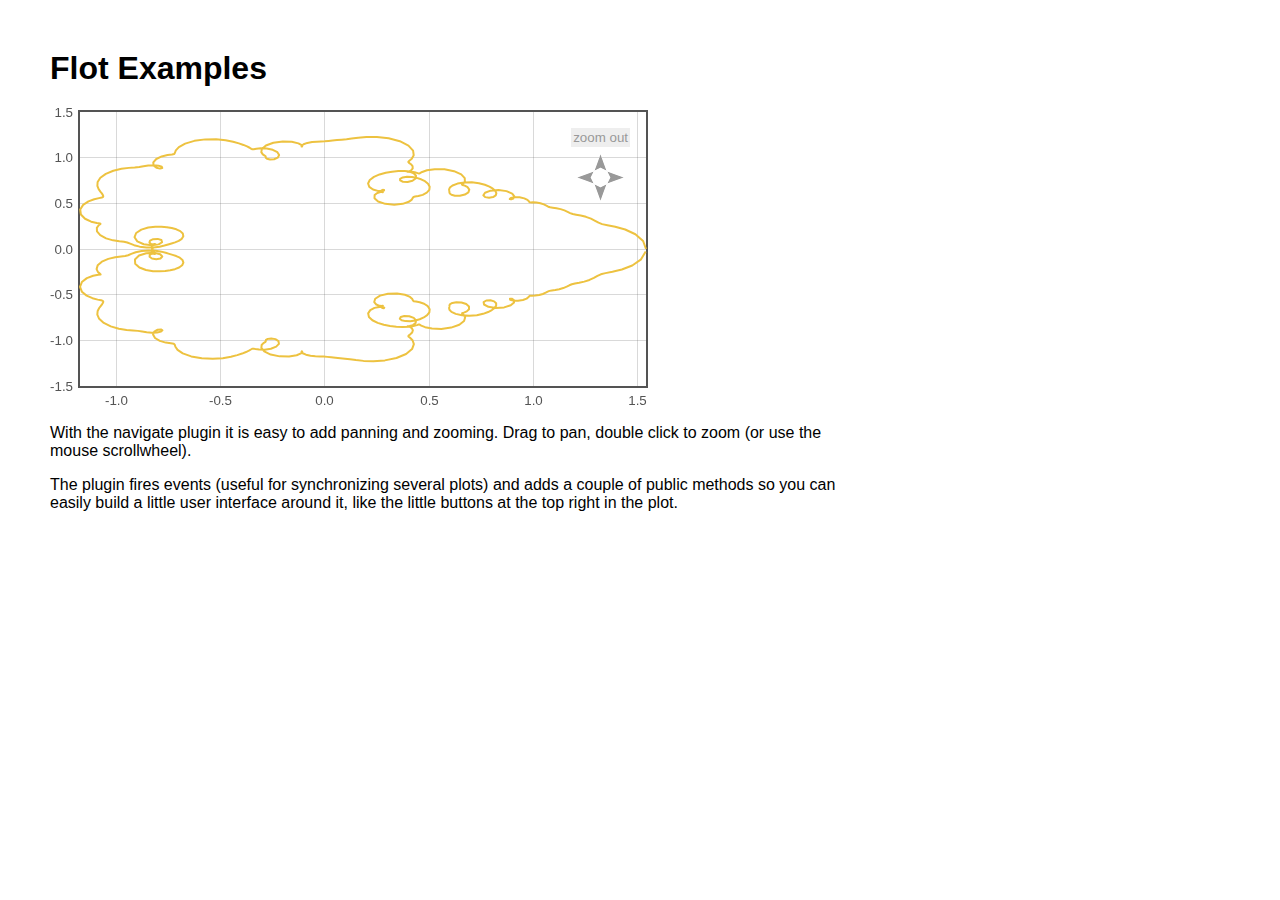
<file: ad/lib/flot/examples/navigate.html>
<!DOCTYPE HTML PUBLIC "-//W3C//DTD HTML 4.01 Transitional//EN" "http://www.w3.org/TR/html4/loose.dtd">
<html>
 <head>
    <meta http-equiv="Content-Type" content="text/html; charset=utf-8">
    <title>Flot Examples</title>
    <link href="layout.css" rel="stylesheet" type="text/css">
    <!--[if lte IE 8]><script language="javascript" type="text/javascript" src="../excanvas.min.js"></script><![endif]-->
    <script language="javascript" type="text/javascript" src="../jquery.js"></script>
    <script language="javascript" type="text/javascript" src="../jquery.flot.js"></script>
    <script language="javascript" type="text/javascript" src="../jquery.flot.navigate.js"></script>
    <style type="text/css">
    #placeholder .button {
        position: absolute;
        cursor: pointer;
    }
    #placeholder div.button {
        font-size: smaller;
        color: #999;
        background-color: #eee;
        padding: 2px;
    }
    .message {
        padding-left: 50px;
        font-size: smaller;
    }
    </style>
 </head>
 <body>
    <h1>Flot Examples</h1>

    <div id="placeholder" style="width:600px;height:300px;"></div>

    <p class="message"></p>

    <p>With the navigate plugin it is easy to add panning and zooming.
    Drag to pan, double click to zoom (or use the mouse scrollwheel).</p>

    <p>The plugin fires events (useful for synchronizing several
    plots) and adds a couple of public methods so you can easily build
    a little user interface around it, like the little buttons at the
    top right in the plot.</p>
    

<script type="text/javascript">
$(function () {
    // generate data set from a parametric function with a fractal
    // look
    function sumf(f, t, m) {
        var res = 0;
        for (var i = 1; i < m; ++i)
            res += f(i * i * t) / (i * i);
        return res;
    }
    
    var d1 = [];
    for (var t = 0; t <= 2 * Math.PI; t += 0.01)
        d1.push([sumf(Math.cos, t, 10), sumf(Math.sin, t, 10)]);
    var data = [ d1 ];

    
    var placeholder = $("#placeholder");
    var options = {
        series: { lines: { show: true }, shadowSize: 0 },
        xaxis: { zoomRange: [0.1, 10], panRange: [-10, 10] },
        yaxis: { zoomRange: [0.1, 10], panRange: [-10, 10] },
        zoom: {
            interactive: true
        },
        pan: {
            interactive: true
        }
    };

    var plot = $.plot(placeholder, data, options);

    // show pan/zoom messages to illustrate events 
    placeholder.bind('plotpan', function (event, plot) {
        var axes = plot.getAxes();
        $(".message").html("Panning to x: "  + axes.xaxis.min.toFixed(2)
                           + " &ndash; " + axes.xaxis.max.toFixed(2)
                           + " and y: " + axes.yaxis.min.toFixed(2)
                           + " &ndash; " + axes.yaxis.max.toFixed(2));
    });

    placeholder.bind('plotzoom', function (event, plot) {
        var axes = plot.getAxes();
        $(".message").html("Zooming to x: "  + axes.xaxis.min.toFixed(2)
                           + " &ndash; " + axes.xaxis.max.toFixed(2)
                           + " and y: " + axes.yaxis.min.toFixed(2)
                           + " &ndash; " + axes.yaxis.max.toFixed(2));
    });

    // add zoom out button 
    $('<div class="button" style="right:20px;top:20px">zoom out</div>').appendTo(placeholder).click(function (e) {
        e.preventDefault();
        plot.zoomOut();
    });

    // and add panning buttons
    
    // little helper for taking the repetitive work out of placing
    // panning arrows
    function addArrow(dir, right, top, offset) {
        $('<img class="button" src="arrow-' + dir + '.gif" style="right:' + right + 'px;top:' + top + 'px">').appendTo(placeholder).click(function (e) {
            e.preventDefault();
            plot.pan(offset);
        });
    }

    addArrow('left', 55, 60, { left: -100 });
    addArrow('right', 25, 60, { left: 100 });
    addArrow('up', 40, 45, { top: -100 });
    addArrow('down', 40, 75, { top: 100 });
});
</script>

 </body>
</html>
</file>
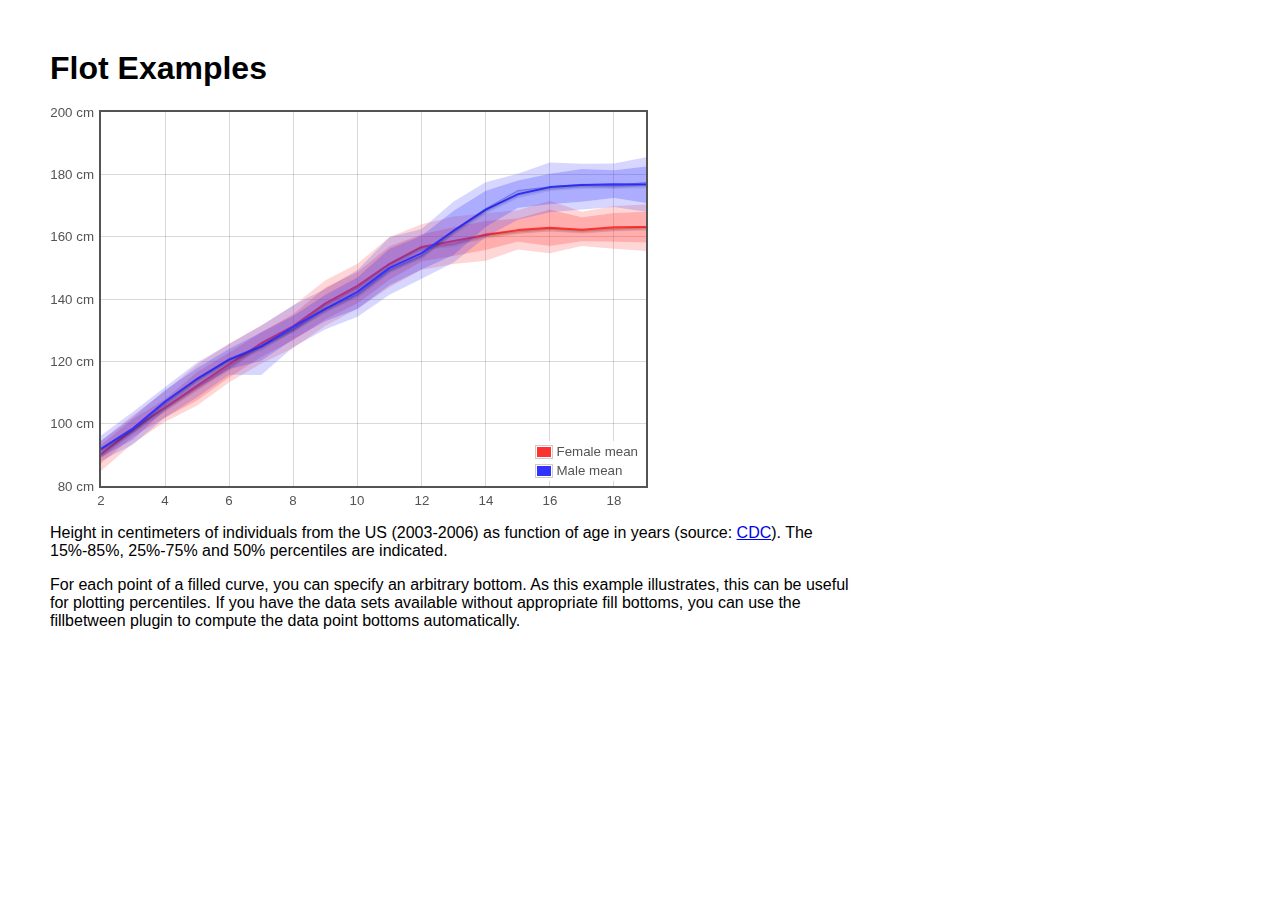
<file: ad/lib/flot/examples/percentiles.html>
<!DOCTYPE HTML PUBLIC "-//W3C//DTD HTML 4.01 Transitional//EN" "http://www.w3.org/TR/html4/loose.dtd">
<html>
 <head>
    <meta http-equiv="Content-Type" content="text/html; charset=utf-8">
    <title>Flot Examples</title>
    <link href="layout.css" rel="stylesheet" type="text/css">
    <!--[if lte IE 8]><script language="javascript" type="text/javascript" src="../excanvas.min.js"></script><![endif]-->
    <script language="javascript" type="text/javascript" src="../jquery.js"></script>
    <script language="javascript" type="text/javascript" src="../jquery.flot.js"></script>
    <script language="javascript" type="text/javascript" src="../jquery.flot.fillbetween.js"></script>
 </head>
    <body>
    <h1>Flot Examples</h1>

    <div id="placeholder" style="width:600px;height:400px;"></div>

    <p>Height in centimeters of individuals from the US (2003-2006) as function of
    age in years (source: <a href="http://www.cdc.gov/nchs/data/nhsr/nhsr010.pdf">CDC</a>).
    The 15%-85%, 25%-75% and 50% percentiles are indicated.</p>

    <p>For each point of a filled curve, you can specify an arbitrary
    bottom. As this example illustrates, this can be useful for
    plotting percentiles. If you have the data sets available without
    appropriate fill bottoms, you can use the fillbetween plugin to
    compute the data point bottoms automatically.</p>
    
<script type="text/javascript">
$(function () {
    var males = {'15%': [[2, 88.0], [3, 93.3], [4, 102.0], [5, 108.5], [6, 115.7], [7, 115.6], [8, 124.6], [9, 130.3], [10, 134.3], [11, 141.4], [12, 146.5], [13, 151.7], [14, 159.9], [15, 165.4], [16, 167.8], [17, 168.7], [18, 169.5], [19, 168.0]], '90%': [[2, 96.8], [3, 105.2], [4, 113.9], [5, 120.8], [6, 127.0], [7, 133.1], [8, 139.1], [9, 143.9], [10, 151.3], [11, 161.1], [12, 164.8], [13, 173.5], [14, 179.0], [15, 182.0], [16, 186.9], [17, 185.2], [18, 186.3], [19, 186.6]], '25%': [[2, 89.2], [3, 94.9], [4, 104.4], [5, 111.4], [6, 117.5], [7, 120.2], [8, 127.1], [9, 132.9], [10, 136.8], [11, 144.4], [12, 149.5], [13, 154.1], [14, 163.1], [15, 169.2], [16, 170.4], [17, 171.2], [18, 172.4], [19, 170.8]], '10%': [[2, 86.9], [3, 92.6], [4, 99.9], [5, 107.0], [6, 114.0], [7, 113.5], [8, 123.6], [9, 129.2], [10, 133.0], [11, 140.6], [12, 145.2], [13, 149.7], [14, 158.4], [15, 163.5], [16, 166.9], [17, 167.5], [18, 167.1], [19, 165.3]], 'mean': [[2, 91.9], [3, 98.5], [4, 107.1], [5, 114.4], [6, 120.6], [7, 124.7], [8, 131.1], [9, 136.8], [10, 142.3], [11, 150.0], [12, 154.7], [13, 161.9], [14, 168.7], [15, 173.6], [16, 175.9], [17, 176.6], [18, 176.8], [19, 176.7]], '75%': [[2, 94.5], [3, 102.1], [4, 110.8], [5, 117.9], [6, 124.0], [7, 129.3], [8, 134.6], [9, 141.4], [10, 147.0], [11, 156.1], [12, 160.3], [13, 168.3], [14, 174.7], [15, 178.0], [16, 180.2], [17, 181.7], [18, 181.3], [19, 182.5]], '85%': [[2, 96.2], [3, 103.8], [4, 111.8], [5, 119.6], [6, 125.6], [7, 131.5], [8, 138.0], [9, 143.3], [10, 149.3], [11, 159.8], [12, 162.5], [13, 171.3], [14, 177.5], [15, 180.2], [16, 183.8], [17, 183.4], [18, 183.5], [19, 185.5]], '50%': [[2, 91.9], [3, 98.2], [4, 106.8], [5, 114.6], [6, 120.8], [7, 125.2], [8, 130.3], [9, 137.1], [10, 141.5], [11, 149.4], [12, 153.9], [13, 162.2], [14, 169.0], [15, 174.8], [16, 176.0], [17, 176.8], [18, 176.4], [19, 177.4]]};
    var females = {'15%': [[2, 84.8], [3, 93.7], [4, 100.6], [5, 105.8], [6, 113.3], [7, 119.3], [8, 124.3], [9, 131.4], [10, 136.9], [11, 143.8], [12, 149.4], [13, 151.2], [14, 152.3], [15, 155.9], [16, 154.7], [17, 157.0], [18, 156.1], [19, 155.4]], '90%': [[2, 95.6], [3, 104.1], [4, 111.9], [5, 119.6], [6, 127.6], [7, 133.1], [8, 138.7], [9, 147.1], [10, 152.8], [11, 161.3], [12, 166.6], [13, 167.9], [14, 169.3], [15, 170.1], [16, 172.4], [17, 169.2], [18, 171.1], [19, 172.4]], '25%': [[2, 87.2], [3, 95.9], [4, 101.9], [5, 107.4], [6, 114.8], [7, 121.4], [8, 126.8], [9, 133.4], [10, 138.6], [11, 146.2], [12, 152.0], [13, 153.8], [14, 155.7], [15, 158.4], [16, 157.0], [17, 158.5], [18, 158.4], [19, 158.1]], '10%': [[2, 84.0], [3, 91.9], [4, 99.2], [5, 105.2], [6, 112.7], [7, 118.0], [8, 123.3], [9, 130.2], [10, 135.0], [11, 141.1], [12, 148.3], [13, 150.0], [14, 150.7], [15, 154.3], [16, 153.6], [17, 155.6], [18, 154.7], [19, 153.1]], 'mean': [[2, 90.2], [3, 98.3], [4, 105.2], [5, 112.2], [6, 119.0], [7, 125.8], [8, 131.3], [9, 138.6], [10, 144.2], [11, 151.3], [12, 156.7], [13, 158.6], [14, 160.5], [15, 162.1], [16, 162.9], [17, 162.2], [18, 163.0], [19, 163.1]], '75%': [[2, 93.2], [3, 101.5], [4, 107.9], [5, 116.6], [6, 122.8], [7, 129.3], [8, 135.2], [9, 143.7], [10, 148.7], [11, 156.9], [12, 160.8], [13, 163.0], [14, 165.0], [15, 165.8], [16, 168.7], [17, 166.2], [18, 167.6], [19, 168.0]], '85%': [[2, 94.5], [3, 102.8], [4, 110.4], [5, 119.0], [6, 125.7], [7, 131.5], [8, 137.9], [9, 146.0], [10, 151.3], [11, 159.9], [12, 164.0], [13, 166.5], [14, 167.5], [15, 168.5], [16, 171.5], [17, 168.0], [18, 169.8], [19, 170.3]], '50%': [[2, 90.2], [3, 98.1], [4, 105.2], [5, 111.7], [6, 118.2], [7, 125.6], [8, 130.5], [9, 138.3], [10, 143.7], [11, 151.4], [12, 156.7], [13, 157.7], [14, 161.0], [15, 162.0], [16, 162.8], [17, 162.2], [18, 162.8], [19, 163.3]]};

    var dataset = [
       { label: 'Female mean', data: females['mean'], lines: { show: true }, color: "rgb(255,50,50)" },
       { id: 'f15%', data: females['15%'], lines: { show: true, lineWidth: 0, fill: false }, color: "rgb(255,50,50)" },
       { id: 'f25%', data: females['25%'], lines: { show: true, lineWidth: 0, fill: 0.2 }, color: "rgb(255,50,50)", fillBetween: 'f15%' },
       { id: 'f50%', data: females['50%'], lines: { show: true, lineWidth: 0.5, fill: 0.4, shadowSize: 0 }, color: "rgb(255,50,50)", fillBetween: 'f25%' },
       { id: 'f75%', data: females['75%'], lines: { show: true, lineWidth: 0, fill: 0.4 }, color: "rgb(255,50,50)", fillBetween: 'f50%' },
       { id: 'f85%', data: females['85%'], lines: { show: true, lineWidth: 0, fill: 0.2 }, color: "rgb(255,50,50)", fillBetween: 'f75%' },
       
       { label: 'Male mean', data: males['mean'], lines: { show: true }, color: "rgb(50,50,255)" },
       { id: 'm15%', data: males['15%'], lines: { show: true, lineWidth: 0, fill: false }, color: "rgb(50,50,255)" },
       { id: 'm25%', data: males['25%'], lines: { show: true, lineWidth: 0, fill: 0.2 }, color: "rgb(50,50,255)", fillBetween: 'm15%' },
       { id: 'm50%', data: males['50%'], lines: { show: true, lineWidth: 0.5, fill: 0.4, shadowSize: 0 }, color: "rgb(50,50,255)", fillBetween: 'm25%' },
       { id: 'm75%', data: males['75%'], lines: { show: true, lineWidth: 0, fill: 0.4 }, color: "rgb(50,50,255)", fillBetween: 'm50%' },
       { id: 'm85%', data: males['85%'], lines: { show: true, lineWidth: 0, fill: 0.2 }, color: "rgb(50,50,255)", fillBetween: 'm75%' }
    ]

    $.plot($("#placeholder"), dataset, {
            xaxis: { tickDecimals: 0 },
            yaxis: { tickFormatter: function (v) { return v + " cm"; } },
            legend: { position: 'se' }
        });
});
</script>

 </body>
</html>
</file>
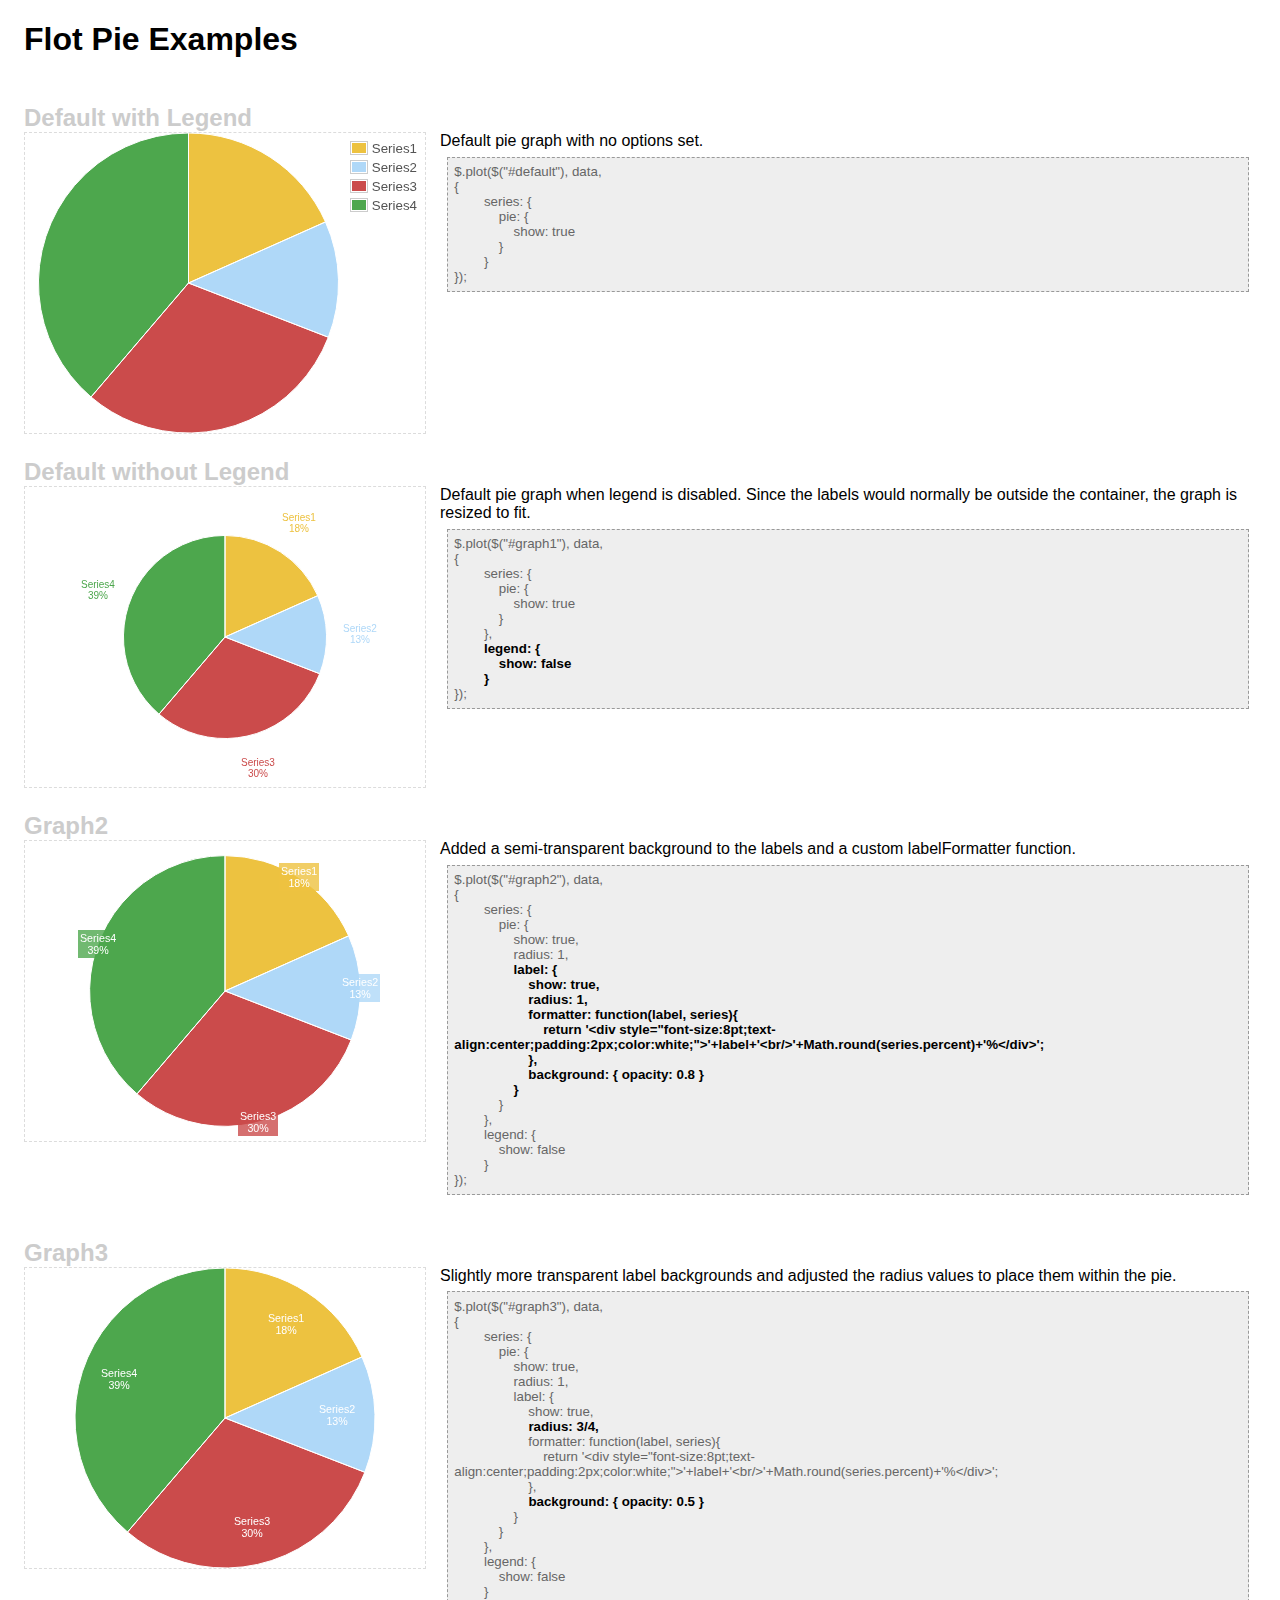
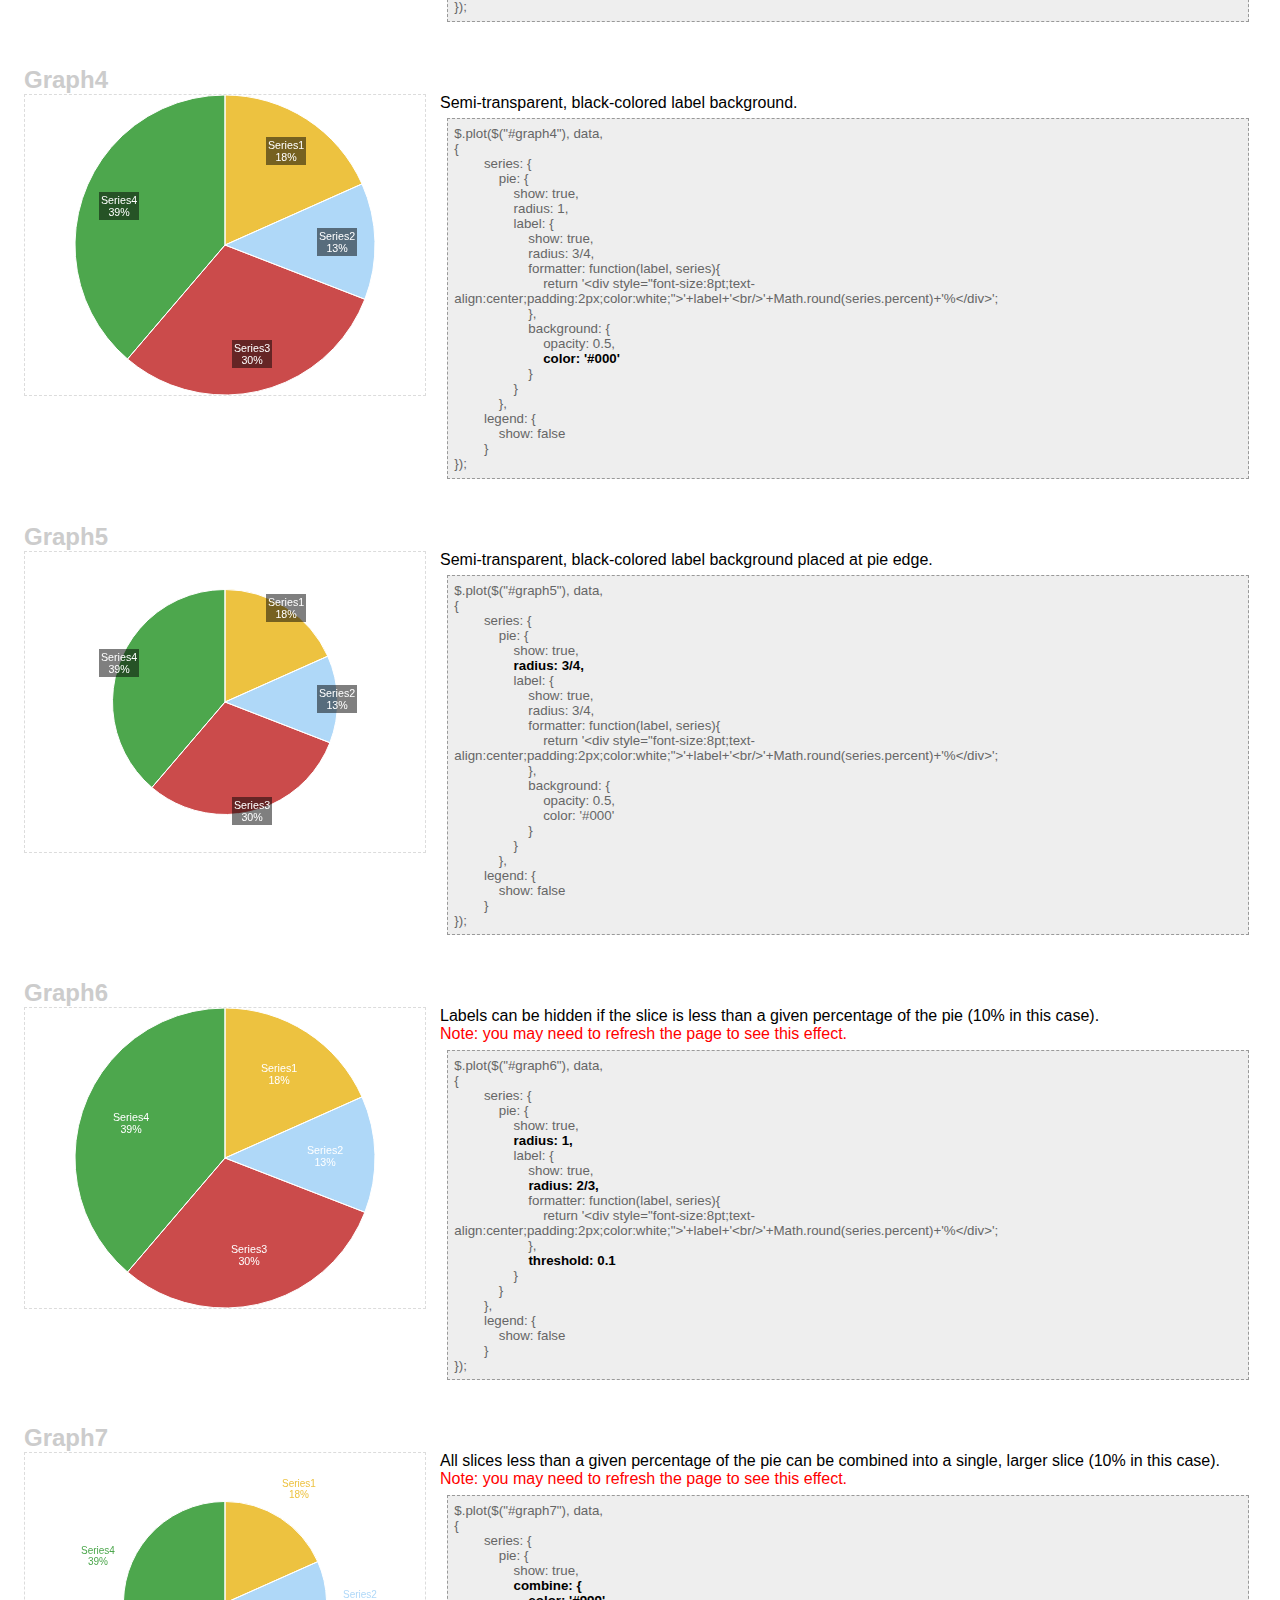
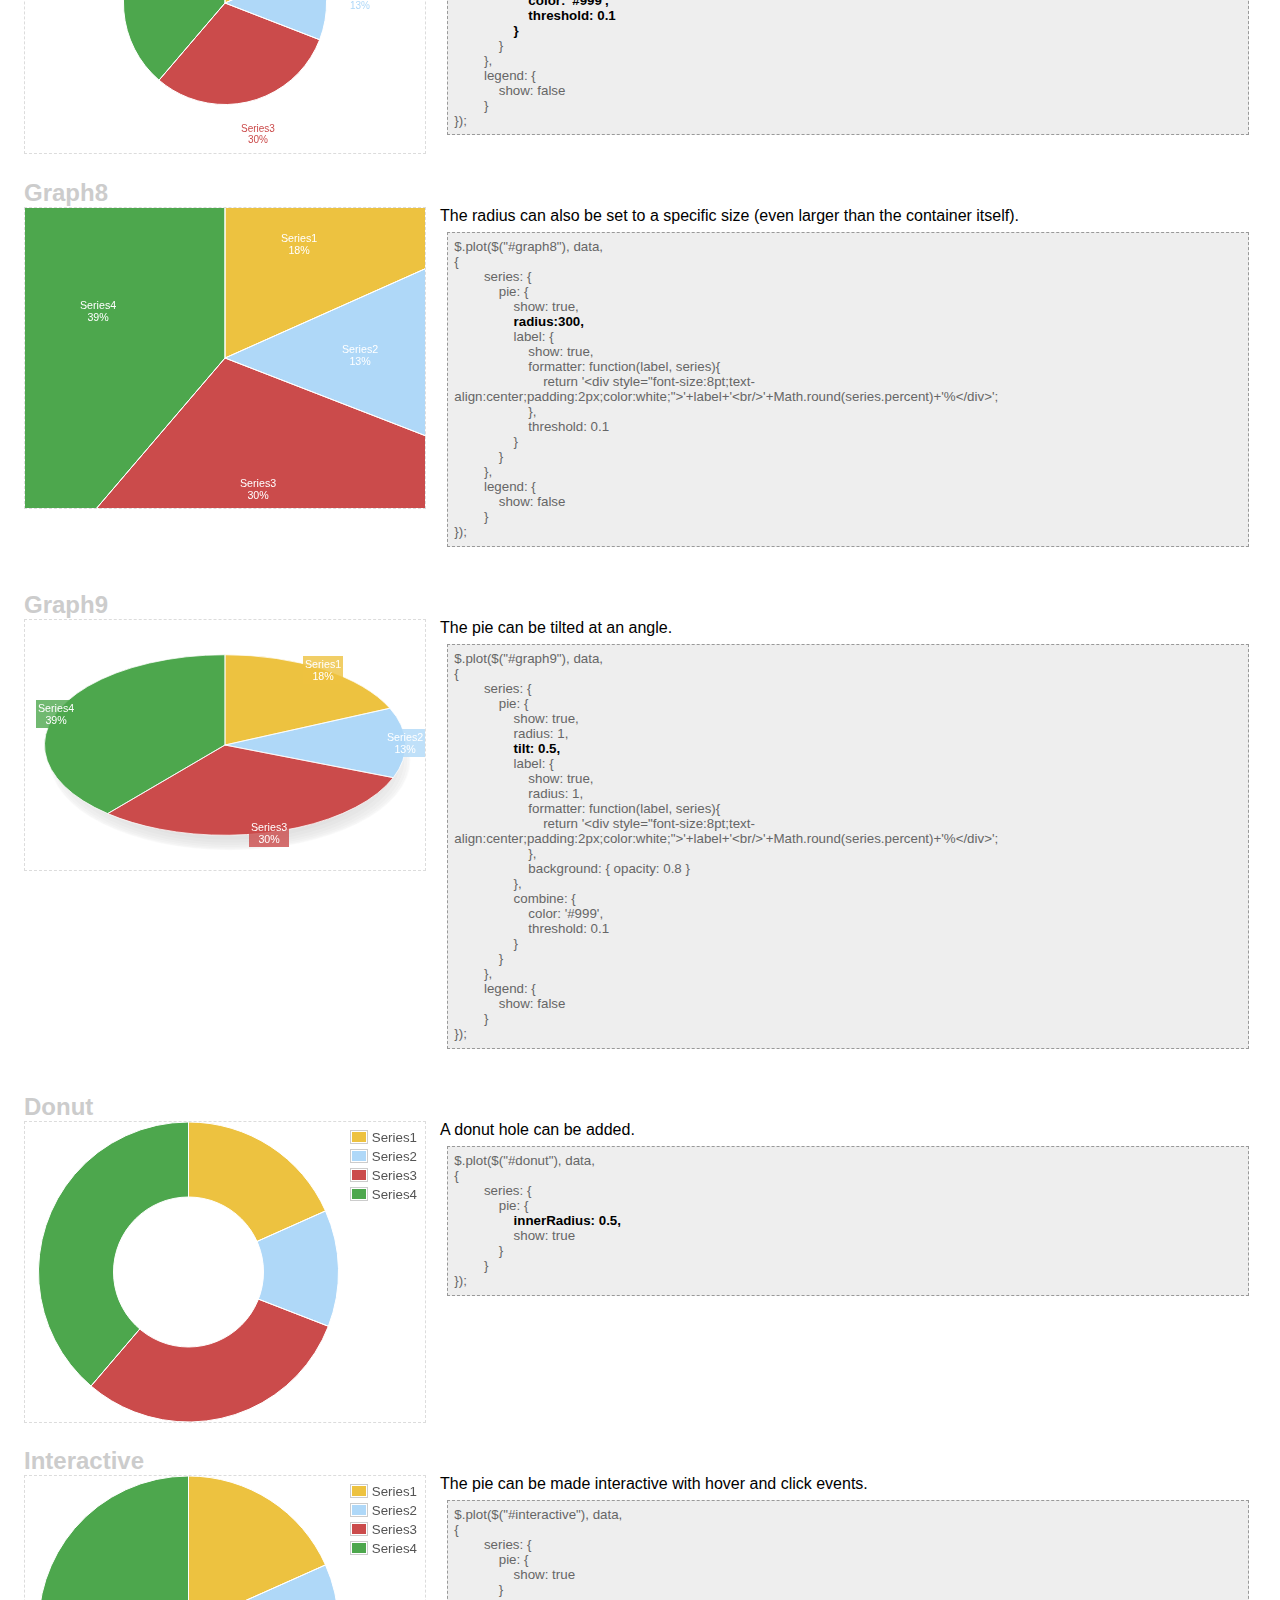
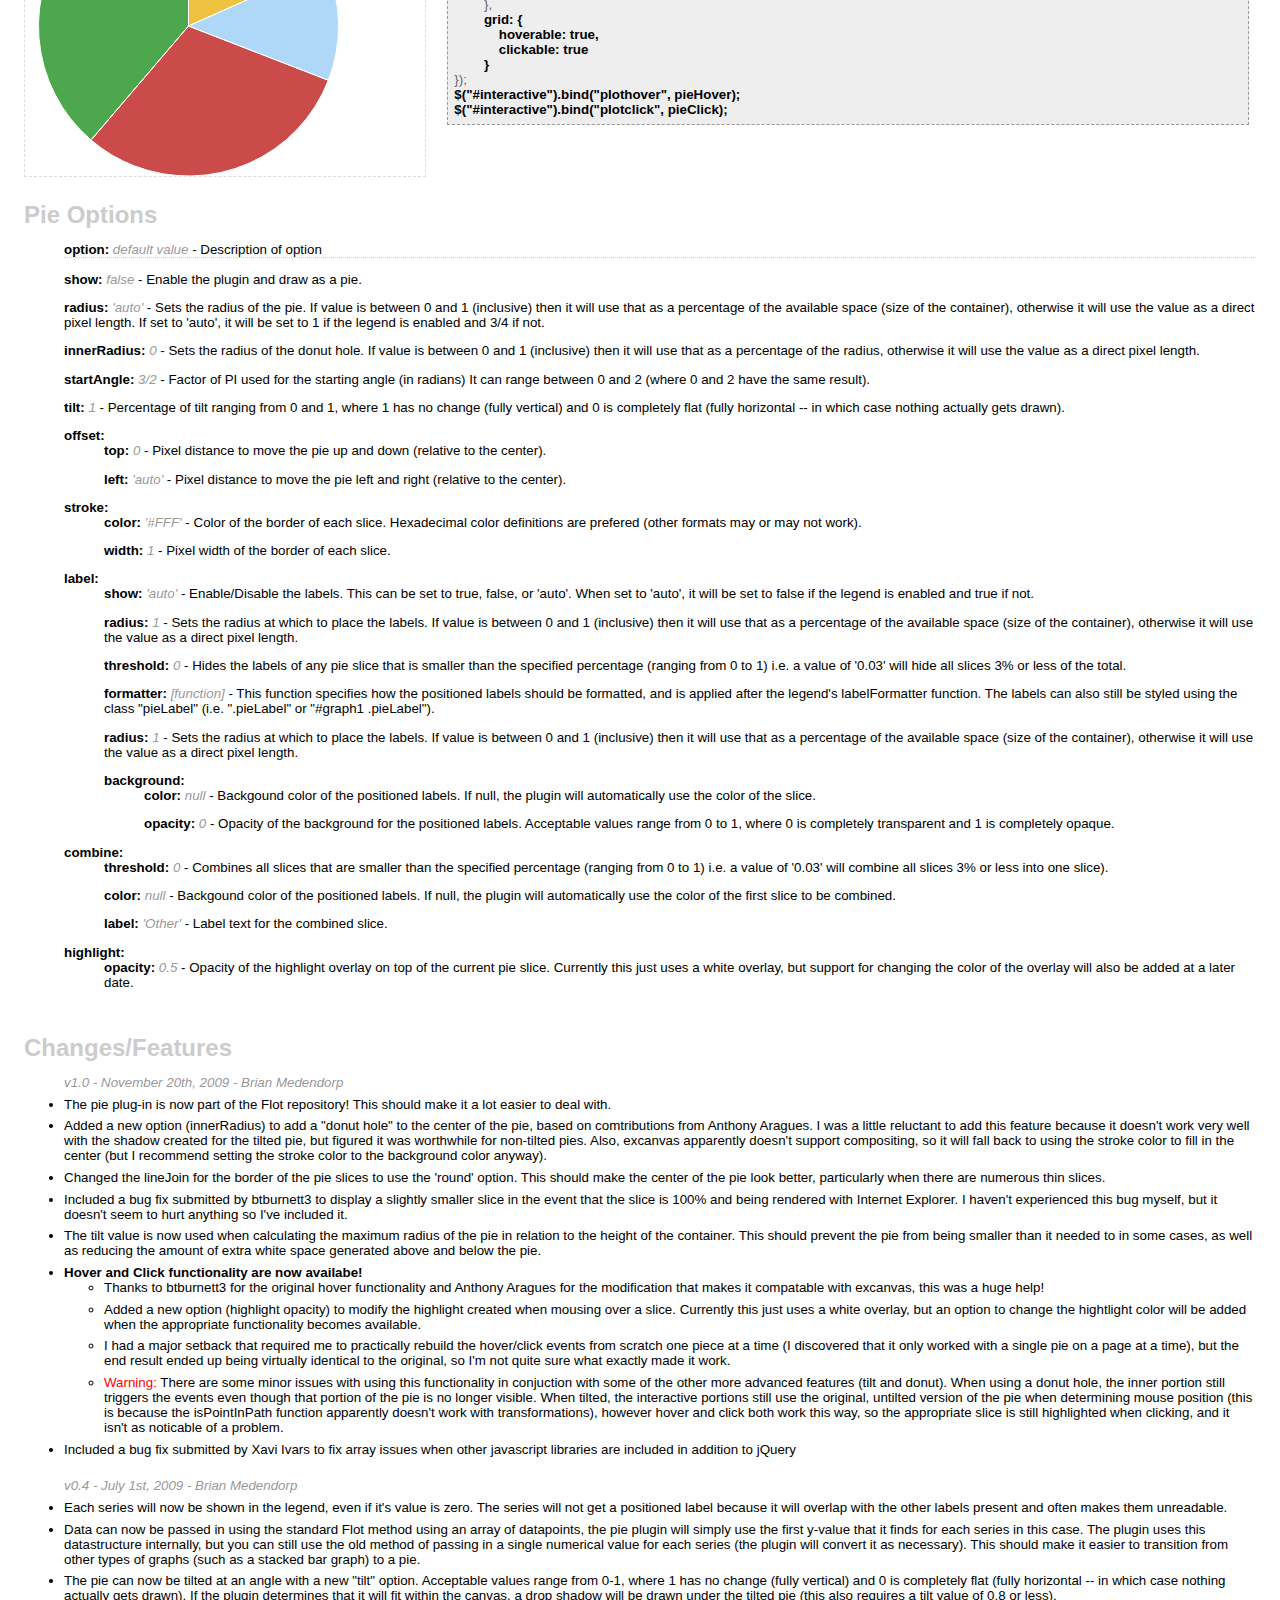
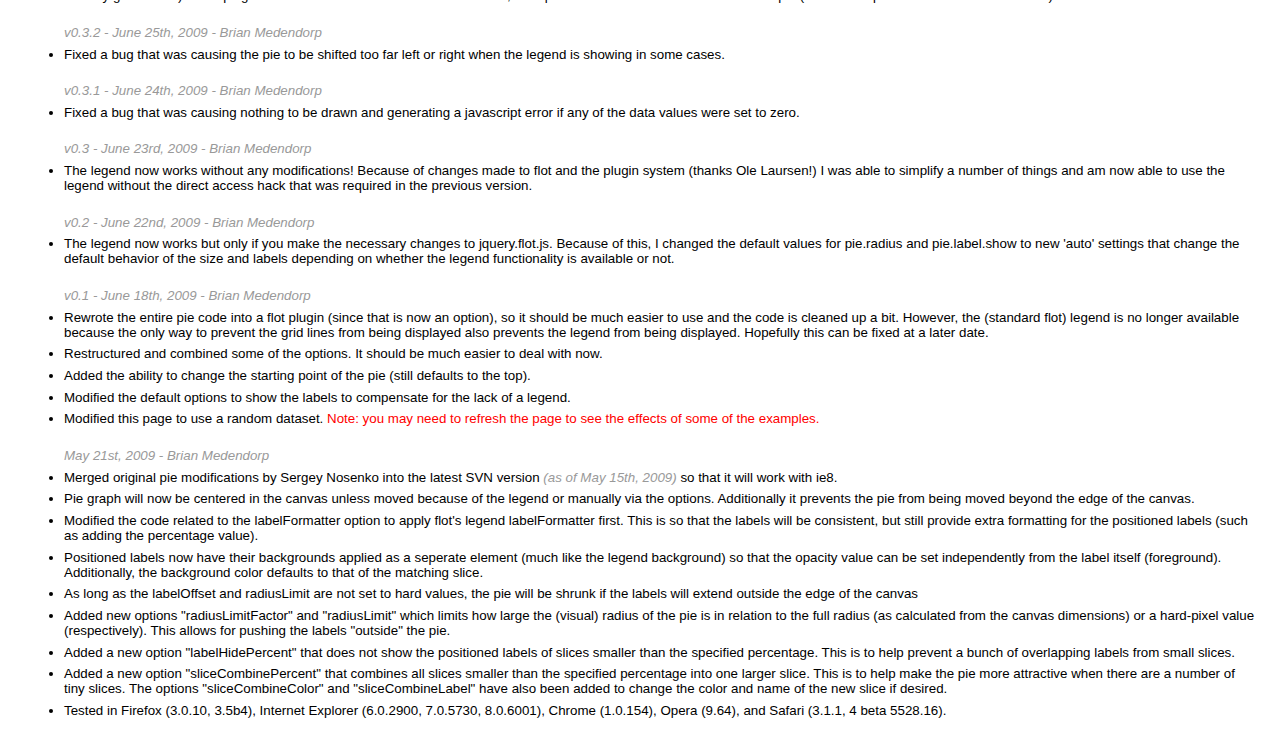
<file: ad/lib/flot/examples/pie.html>
<!DOCTYPE HTML PUBLIC "-//W3C//DTD HTML 4.01 Transitional//EN" "http://www.w3.org/TR/html4/loose.dtd">
<html>
 <head>
    <meta http-equiv="Content-Type" content="text/html; charset=utf-8">
    <title>Flot Pie Examples</title>
	<!--[if lte IE 8]><script language="javascript" type="text/javascript" src="../excanvas.min.js"></script><![endif]-->
    <script language="javascript" type="text/javascript" src="../jquery.js"></script>
	<script language="javascript" type="text/javascript" src="../jquery.flot.js"></script>
    <script language="javascript" type="text/javascript" src="../jquery.flot.pie.js"></script>
	
<script type="text/javascript">
$(function () {
	// data
	/*var data = [
		{ label: "Series1",  data: 10},
		{ label: "Series2",  data: 30},
		{ label: "Series3",  data: 90},
		{ label: "Series4",  data: 70},
		{ label: "Series5",  data: 80},
		{ label: "Series6",  data: 110}
	];*/
	/*var data = [
		{ label: "Series1",  data: [[1,10]]},
		{ label: "Series2",  data: [[1,30]]},
		{ label: "Series3",  data: [[1,90]]},
		{ label: "Series4",  data: [[1,70]]},
		{ label: "Series5",  data: [[1,80]]},
		{ label: "Series6",  data: [[1,0]]}
	];*/
	var data = [];
	var series = Math.floor(Math.random()*10)+1;
	for( var i = 0; i<series; i++)
	{
		data[i] = { label: "Series"+(i+1), data: Math.floor(Math.random()*100)+1 }
	}

	// DEFAULT
    $.plot($("#default"), data, 
	{
		series: {
			pie: { 
				show: true
			}
		}
	});
	
	// GRAPH 1
	$.plot($("#graph1"), data, 
	{
		series: {
			pie: { 
				show: true
			}
		},
		legend: {
			show: false
		}
	});
	
	// GRAPH 2
	$.plot($("#graph2"), data, 
	{
		series: {
			pie: { 
				show: true,
				radius: 1,
				label: {
					show: true,
					radius: 1,
					formatter: function(label, series){
						return '<div style="font-size:8pt;text-align:center;padding:2px;color:white;">'+label+'<br/>'+Math.round(series.percent)+'%</div>';
					},
					background: { opacity: 0.8 }
				}
			}
		},
		legend: {
			show: false
		}
	});
	
	// GRAPH 3
	$.plot($("#graph3"), data, 
	{
		series: {
			pie: { 
				show: true,
				radius: 1,
				label: {
					show: true,
					radius: 3/4,
					formatter: function(label, series){
						return '<div style="font-size:8pt;text-align:center;padding:2px;color:white;">'+label+'<br/>'+Math.round(series.percent)+'%</div>';
					},
					background: { opacity: 0.5 }
				}
			}
		},
		legend: {
			show: false
		}
	});
	
	// GRAPH 4
	$.plot($("#graph4"), data, 
	{
		series: {
			pie: { 
				show: true,
				radius: 1,
				label: {
					show: true,
					radius: 3/4,
					formatter: function(label, series){
						return '<div style="font-size:8pt;text-align:center;padding:2px;color:white;">'+label+'<br/>'+Math.round(series.percent)+'%</div>';
					},
					background: { 
						opacity: 0.5,
						color: '#000'
					}
				}
			}
		},
		legend: {
			show: false
		}
	});
	
	// GRAPH 5
	$.plot($("#graph5"), data, 
	{
		series: {
			pie: { 
				show: true,
				radius: 3/4,
				label: {
					show: true,
					radius: 3/4,
					formatter: function(label, series){
						return '<div style="font-size:8pt;text-align:center;padding:2px;color:white;">'+label+'<br/>'+Math.round(series.percent)+'%</div>';
					},
					background: { 
						opacity: 0.5,
						color: '#000'
					}
				}
			}
		},
		legend: {
			show: false
		}
	});
	
	// GRAPH 6
	$.plot($("#graph6"), data, 
	{
		series: {
			pie: { 
				show: true,
				radius: 1,
				label: {
					show: true,
					radius: 2/3,
					formatter: function(label, series){
						return '<div style="font-size:8pt;text-align:center;padding:2px;color:white;">'+label+'<br/>'+Math.round(series.percent)+'%</div>';
					},
					threshold: 0.1
				}
			}
		},
		legend: {
			show: false
		}
	});
	
	// GRAPH 7
	$.plot($("#graph7"), data, 
	{
		series: {
			pie: { 
				show: true,
				combine: {
					color: '#999',
					threshold: 0.1
				}
			}
		},
		legend: {
			show: false
		}
	});
	
	// GRAPH 8
	$.plot($("#graph8"), data, 
	{
		series: {
			pie: { 
				show: true,
				radius:300,
				label: {
					show: true,
					formatter: function(label, series){
						return '<div style="font-size:8pt;text-align:center;padding:2px;color:white;">'+label+'<br/>'+Math.round(series.percent)+'%</div>';
					},
					threshold: 0.1
				}
			}
		},
		legend: {
			show: false
		}
	});
	
	// GRAPH 9
	$.plot($("#graph9"), data, 
	{
		series: {
			pie: { 
				show: true,
				radius: 1,
				tilt: 0.5,
				label: {
					show: true,
					radius: 1,
					formatter: function(label, series){
						return '<div style="font-size:8pt;text-align:center;padding:2px;color:white;">'+label+'<br/>'+Math.round(series.percent)+'%</div>';
					},
					background: { opacity: 0.8 }
				},
				combine: {
					color: '#999',
					threshold: 0.1
				}
			}
		},
		legend: {
			show: false
		}
	});
	
	// DONUT
    $.plot($("#donut"), data, 
	{
		series: {
			pie: { 
				innerRadius: 0.5,
				show: true
			}
		}
	});

	// INTERACTIVE
    $.plot($("#interactive"), data, 
	{
		series: {
			pie: { 
				show: true
			}
		},
		grid: {
			hoverable: true,
			clickable: true
		}
	});
	$("#interactive").bind("plothover", pieHover);
	$("#interactive").bind("plotclick", pieClick);

});

function pieHover(event, pos, obj) 
{
	if (!obj)
                return;
	percent = parseFloat(obj.series.percent).toFixed(2);
	$("#hover").html('<span style="font-weight: bold; color: '+obj.series.color+'">'+obj.series.label+' ('+percent+'%)</span>');
}

function pieClick(event, pos, obj) 
{
	if (!obj)
                return;
	percent = parseFloat(obj.series.percent).toFixed(2);
	alert(''+obj.series.label+': '+percent+'%');
}
</script>
	<style type="text/css">
		* {
		  font-family: sans-serif;
		}
		
		body
		{
			padding: 0 1em 1em 1em;
		}
		
		div.graph
		{
			width: 400px;
			height: 300px;
			float: left;
			border: 1px dashed gainsboro;
		}
		
		label
		{
			display: block;
			margin-left: 400px;
			padding-left: 1em;
		}
		
		h2
		{
			padding-top: 1em;
			margin-bottom: 0;
			clear: both;
			color: #ccc;
		}
		
		code
		{
			display: block;
			background-color: #eee;
			border: 1px dashed #999;
			padding: 0.5em;
			margin: 0.5em;
			color: #666;
			font-size: 10pt;
		}
		
		code b
		{
			color: black;
		}
		
		ul
		{
			font-size: 10pt;
		}
		
		ul li
		{
			margin-bottom: 0.5em;
		}
		
		ul.options li
		{
			list-style: none;
			margin-bottom: 1em;
		}
		
		ul li i
		{
			color: #999;
		}
	</style>
 </head>
    <body>
    <h1>Flot Pie Examples</h1>

	<h2>Default with Legend</h2>
    <div id="default" class="graph"></div>
	<label for="default">
		Default pie graph with no options set.
		<code>
$.plot($("#default"), data,<br/>
{<br/>
&nbsp;&nbsp;&nbsp;&nbsp;&nbsp;&nbsp;&nbsp;&nbsp;series: {<br/>
&nbsp;&nbsp;&nbsp;&nbsp;&nbsp;&nbsp;&nbsp;&nbsp;&nbsp;&nbsp;&nbsp;&nbsp;pie: { <br/>
&nbsp;&nbsp;&nbsp;&nbsp;&nbsp;&nbsp;&nbsp;&nbsp;&nbsp;&nbsp;&nbsp;&nbsp;&nbsp;&nbsp;&nbsp;&nbsp;show: true<br/>
&nbsp;&nbsp;&nbsp;&nbsp;&nbsp;&nbsp;&nbsp;&nbsp;&nbsp;&nbsp;&nbsp;&nbsp;}<br/>
&nbsp;&nbsp;&nbsp;&nbsp;&nbsp;&nbsp;&nbsp;&nbsp;}<br/>
});<br/>
		</code>
	</label>

	<h2>Default without Legend</h2>
    <div id="graph1" class="graph"></div>
	<label for="graph1">
		Default pie graph when legend is disabled. Since the labels would normally be outside the container, the graph is resized to fit.
		<code>
$.plot($("#graph1"), data, <br/>
{<br/>
&nbsp;&nbsp;&nbsp;&nbsp;&nbsp;&nbsp;&nbsp;&nbsp;series: {<br/>
&nbsp;&nbsp;&nbsp;&nbsp;&nbsp;&nbsp;&nbsp;&nbsp;&nbsp;&nbsp;&nbsp;&nbsp;pie: { <br/>
&nbsp;&nbsp;&nbsp;&nbsp;&nbsp;&nbsp;&nbsp;&nbsp;&nbsp;&nbsp;&nbsp;&nbsp;&nbsp;&nbsp;&nbsp;&nbsp;show: true<br/>
&nbsp;&nbsp;&nbsp;&nbsp;&nbsp;&nbsp;&nbsp;&nbsp;&nbsp;&nbsp;&nbsp;&nbsp;}<br/>
&nbsp;&nbsp;&nbsp;&nbsp;&nbsp;&nbsp;&nbsp;&nbsp;},<br/>
&nbsp;&nbsp;&nbsp;&nbsp;&nbsp;&nbsp;&nbsp;&nbsp;<b>legend: {<br/>
&nbsp;&nbsp;&nbsp;&nbsp;&nbsp;&nbsp;&nbsp;&nbsp;&nbsp;&nbsp;&nbsp;&nbsp;show: false<br/>
&nbsp;&nbsp;&nbsp;&nbsp;&nbsp;&nbsp;&nbsp;&nbsp;}</b><br/>
});<br/>
		</code>
	</label>
	
	<h2>Graph2</h2>
    <div id="graph2" class="graph"></div>
	<label for="graph2">
		Added a semi-transparent background to the labels and a custom labelFormatter function.
		<code>
$.plot($("#graph2"), data, <br/>
{<br/>
&nbsp;&nbsp;&nbsp;&nbsp;&nbsp;&nbsp;&nbsp;&nbsp;series: {<br/>
&nbsp;&nbsp;&nbsp;&nbsp;&nbsp;&nbsp;&nbsp;&nbsp;&nbsp;&nbsp;&nbsp;&nbsp;pie: { <br/>
&nbsp;&nbsp;&nbsp;&nbsp;&nbsp;&nbsp;&nbsp;&nbsp;&nbsp;&nbsp;&nbsp;&nbsp;&nbsp;&nbsp;&nbsp;&nbsp;show: true,<br/>
&nbsp;&nbsp;&nbsp;&nbsp;&nbsp;&nbsp;&nbsp;&nbsp;&nbsp;&nbsp;&nbsp;&nbsp;&nbsp;&nbsp;&nbsp;&nbsp;radius: 1,<br/>
&nbsp;&nbsp;&nbsp;&nbsp;&nbsp;&nbsp;&nbsp;&nbsp;&nbsp;&nbsp;&nbsp;&nbsp;&nbsp;&nbsp;&nbsp;&nbsp;<b>label: {<br/>
&nbsp;&nbsp;&nbsp;&nbsp;&nbsp;&nbsp;&nbsp;&nbsp;&nbsp;&nbsp;&nbsp;&nbsp;&nbsp;&nbsp;&nbsp;&nbsp;&nbsp;&nbsp;&nbsp;&nbsp;show: true,<br/>
&nbsp;&nbsp;&nbsp;&nbsp;&nbsp;&nbsp;&nbsp;&nbsp;&nbsp;&nbsp;&nbsp;&nbsp;&nbsp;&nbsp;&nbsp;&nbsp;&nbsp;&nbsp;&nbsp;&nbsp;radius: 1,<br/>
&nbsp;&nbsp;&nbsp;&nbsp;&nbsp;&nbsp;&nbsp;&nbsp;&nbsp;&nbsp;&nbsp;&nbsp;&nbsp;&nbsp;&nbsp;&nbsp;&nbsp;&nbsp;&nbsp;&nbsp;formatter: function(label, series){<br/>
&nbsp;&nbsp;&nbsp;&nbsp;&nbsp;&nbsp;&nbsp;&nbsp;&nbsp;&nbsp;&nbsp;&nbsp;&nbsp;&nbsp;&nbsp;&nbsp;&nbsp;&nbsp;&nbsp;&nbsp;&nbsp;&nbsp;&nbsp;&nbsp;return '&lt;div style="font-size:8pt;text-align:center;padding:2px;color:white;"&gt;'+label+'&lt;br/&gt;'+Math.round(series.percent)+'%&lt;/div&gt;';<br/>
&nbsp;&nbsp;&nbsp;&nbsp;&nbsp;&nbsp;&nbsp;&nbsp;&nbsp;&nbsp;&nbsp;&nbsp;&nbsp;&nbsp;&nbsp;&nbsp;&nbsp;&nbsp;&nbsp;&nbsp;},<br/>
&nbsp;&nbsp;&nbsp;&nbsp;&nbsp;&nbsp;&nbsp;&nbsp;&nbsp;&nbsp;&nbsp;&nbsp;&nbsp;&nbsp;&nbsp;&nbsp;&nbsp;&nbsp;&nbsp;&nbsp;background: { opacity: 0.8 }<br/>
&nbsp;&nbsp;&nbsp;&nbsp;&nbsp;&nbsp;&nbsp;&nbsp;&nbsp;&nbsp;&nbsp;&nbsp;&nbsp;&nbsp;&nbsp;&nbsp;}</b><br/>
&nbsp;&nbsp;&nbsp;&nbsp;&nbsp;&nbsp;&nbsp;&nbsp;&nbsp;&nbsp;&nbsp;&nbsp;}<br/>
&nbsp;&nbsp;&nbsp;&nbsp;&nbsp;&nbsp;&nbsp;&nbsp;},<br/>
&nbsp;&nbsp;&nbsp;&nbsp;&nbsp;&nbsp;&nbsp;&nbsp;legend: {<br/>
&nbsp;&nbsp;&nbsp;&nbsp;&nbsp;&nbsp;&nbsp;&nbsp;&nbsp;&nbsp;&nbsp;&nbsp;show: false<br/>
&nbsp;&nbsp;&nbsp;&nbsp;&nbsp;&nbsp;&nbsp;&nbsp;}<br/>
});<br/>
		</code>
	</label>
	
	<h2>Graph3</h2>
    <div id="graph3" class="graph"></div>
	<label for="graph3">
		Slightly more transparent label backgrounds and adjusted the radius values to place them within the pie.
		<code>
$.plot($("#graph3"), data, <br/>
{<br/>
&nbsp;&nbsp;&nbsp;&nbsp;&nbsp;&nbsp;&nbsp;&nbsp;series: {<br/>
&nbsp;&nbsp;&nbsp;&nbsp;&nbsp;&nbsp;&nbsp;&nbsp;&nbsp;&nbsp;&nbsp;&nbsp;pie: { <br/>
&nbsp;&nbsp;&nbsp;&nbsp;&nbsp;&nbsp;&nbsp;&nbsp;&nbsp;&nbsp;&nbsp;&nbsp;&nbsp;&nbsp;&nbsp;&nbsp;show: true,<br/>
&nbsp;&nbsp;&nbsp;&nbsp;&nbsp;&nbsp;&nbsp;&nbsp;&nbsp;&nbsp;&nbsp;&nbsp;&nbsp;&nbsp;&nbsp;&nbsp;radius: 1,<br/>
&nbsp;&nbsp;&nbsp;&nbsp;&nbsp;&nbsp;&nbsp;&nbsp;&nbsp;&nbsp;&nbsp;&nbsp;&nbsp;&nbsp;&nbsp;&nbsp;label: {<br/>
&nbsp;&nbsp;&nbsp;&nbsp;&nbsp;&nbsp;&nbsp;&nbsp;&nbsp;&nbsp;&nbsp;&nbsp;&nbsp;&nbsp;&nbsp;&nbsp;&nbsp;&nbsp;&nbsp;&nbsp;show: true,<br/>
&nbsp;&nbsp;&nbsp;&nbsp;&nbsp;&nbsp;&nbsp;&nbsp;&nbsp;&nbsp;&nbsp;&nbsp;&nbsp;&nbsp;&nbsp;&nbsp;&nbsp;&nbsp;&nbsp;&nbsp;<b>radius: 3/4,</b><br/>
&nbsp;&nbsp;&nbsp;&nbsp;&nbsp;&nbsp;&nbsp;&nbsp;&nbsp;&nbsp;&nbsp;&nbsp;&nbsp;&nbsp;&nbsp;&nbsp;&nbsp;&nbsp;&nbsp;&nbsp;formatter: function(label, series){<br/>
&nbsp;&nbsp;&nbsp;&nbsp;&nbsp;&nbsp;&nbsp;&nbsp;&nbsp;&nbsp;&nbsp;&nbsp;&nbsp;&nbsp;&nbsp;&nbsp;&nbsp;&nbsp;&nbsp;&nbsp;&nbsp;&nbsp;&nbsp;&nbsp;return '&lt;div style="font-size:8pt;text-align:center;padding:2px;color:white;"&gt;'+label+'&lt;br/&gt;'+Math.round(series.percent)+'%&lt;/div&gt;';<br/>
&nbsp;&nbsp;&nbsp;&nbsp;&nbsp;&nbsp;&nbsp;&nbsp;&nbsp;&nbsp;&nbsp;&nbsp;&nbsp;&nbsp;&nbsp;&nbsp;&nbsp;&nbsp;&nbsp;&nbsp;},<br/>
&nbsp;&nbsp;&nbsp;&nbsp;&nbsp;&nbsp;&nbsp;&nbsp;&nbsp;&nbsp;&nbsp;&nbsp;&nbsp;&nbsp;&nbsp;&nbsp;&nbsp;&nbsp;&nbsp;&nbsp;<b>background: { opacity: 0.5 }</b><br/>
&nbsp;&nbsp;&nbsp;&nbsp;&nbsp;&nbsp;&nbsp;&nbsp;&nbsp;&nbsp;&nbsp;&nbsp;&nbsp;&nbsp;&nbsp;&nbsp;}<br/>
&nbsp;&nbsp;&nbsp;&nbsp;&nbsp;&nbsp;&nbsp;&nbsp;&nbsp;&nbsp;&nbsp;&nbsp;}<br/>
&nbsp;&nbsp;&nbsp;&nbsp;&nbsp;&nbsp;&nbsp;&nbsp;},<br/>
&nbsp;&nbsp;&nbsp;&nbsp;&nbsp;&nbsp;&nbsp;&nbsp;legend: {<br/>
&nbsp;&nbsp;&nbsp;&nbsp;&nbsp;&nbsp;&nbsp;&nbsp;&nbsp;&nbsp;&nbsp;&nbsp;show: false<br/>
&nbsp;&nbsp;&nbsp;&nbsp;&nbsp;&nbsp;&nbsp;&nbsp;}<br/>
});<br/>
		</code>
	</label>
	
	<h2>Graph4</h2>
    <div id="graph4" class="graph"></div>
	<label for="graph4">
		Semi-transparent, black-colored label background.
		<code>
$.plot($("#graph4"), data, <br/>
{<br/>
&nbsp;&nbsp;&nbsp;&nbsp;&nbsp;&nbsp;&nbsp;&nbsp;series: {<br/>
&nbsp;&nbsp;&nbsp;&nbsp;&nbsp;&nbsp;&nbsp;&nbsp;&nbsp;&nbsp;&nbsp;&nbsp;pie: { <br/>
&nbsp;&nbsp;&nbsp;&nbsp;&nbsp;&nbsp;&nbsp;&nbsp;&nbsp;&nbsp;&nbsp;&nbsp;&nbsp;&nbsp;&nbsp;&nbsp;show: true,<br/>
&nbsp;&nbsp;&nbsp;&nbsp;&nbsp;&nbsp;&nbsp;&nbsp;&nbsp;&nbsp;&nbsp;&nbsp;&nbsp;&nbsp;&nbsp;&nbsp;radius: 1,<br/>
&nbsp;&nbsp;&nbsp;&nbsp;&nbsp;&nbsp;&nbsp;&nbsp;&nbsp;&nbsp;&nbsp;&nbsp;&nbsp;&nbsp;&nbsp;&nbsp;label: {<br/>
&nbsp;&nbsp;&nbsp;&nbsp;&nbsp;&nbsp;&nbsp;&nbsp;&nbsp;&nbsp;&nbsp;&nbsp;&nbsp;&nbsp;&nbsp;&nbsp;&nbsp;&nbsp;&nbsp;&nbsp;show: true,<br/>
&nbsp;&nbsp;&nbsp;&nbsp;&nbsp;&nbsp;&nbsp;&nbsp;&nbsp;&nbsp;&nbsp;&nbsp;&nbsp;&nbsp;&nbsp;&nbsp;&nbsp;&nbsp;&nbsp;&nbsp;radius: 3/4,<br/>
&nbsp;&nbsp;&nbsp;&nbsp;&nbsp;&nbsp;&nbsp;&nbsp;&nbsp;&nbsp;&nbsp;&nbsp;&nbsp;&nbsp;&nbsp;&nbsp;&nbsp;&nbsp;&nbsp;&nbsp;formatter: function(label, series){<br/>
&nbsp;&nbsp;&nbsp;&nbsp;&nbsp;&nbsp;&nbsp;&nbsp;&nbsp;&nbsp;&nbsp;&nbsp;&nbsp;&nbsp;&nbsp;&nbsp;&nbsp;&nbsp;&nbsp;&nbsp;&nbsp;&nbsp;&nbsp;&nbsp;return '&lt;div style="font-size:8pt;text-align:center;padding:2px;color:white;"&gt;'+label+'&lt;br/&gt;'+Math.round(series.percent)+'%&lt;/div&gt;';<br/>
&nbsp;&nbsp;&nbsp;&nbsp;&nbsp;&nbsp;&nbsp;&nbsp;&nbsp;&nbsp;&nbsp;&nbsp;&nbsp;&nbsp;&nbsp;&nbsp;&nbsp;&nbsp;&nbsp;&nbsp;},<br/>
&nbsp;&nbsp;&nbsp;&nbsp;&nbsp;&nbsp;&nbsp;&nbsp;&nbsp;&nbsp;&nbsp;&nbsp;&nbsp;&nbsp;&nbsp;&nbsp;&nbsp;&nbsp;&nbsp;&nbsp;background: { <br/>
&nbsp;&nbsp;&nbsp;&nbsp;&nbsp;&nbsp;&nbsp;&nbsp;&nbsp;&nbsp;&nbsp;&nbsp;&nbsp;&nbsp;&nbsp;&nbsp;&nbsp;&nbsp;&nbsp;&nbsp;&nbsp;&nbsp;&nbsp;&nbsp;opacity: 0.5,<br/>
&nbsp;&nbsp;&nbsp;&nbsp;&nbsp;&nbsp;&nbsp;&nbsp;&nbsp;&nbsp;&nbsp;&nbsp;&nbsp;&nbsp;&nbsp;&nbsp;&nbsp;&nbsp;&nbsp;&nbsp;&nbsp;&nbsp;&nbsp;&nbsp;<b>color: '#000'</b><br/>
&nbsp;&nbsp;&nbsp;&nbsp;&nbsp;&nbsp;&nbsp;&nbsp;&nbsp;&nbsp;&nbsp;&nbsp;&nbsp;&nbsp;&nbsp;&nbsp;&nbsp;&nbsp;&nbsp;&nbsp;}<br/>
&nbsp;&nbsp;&nbsp;&nbsp;&nbsp;&nbsp;&nbsp;&nbsp;&nbsp;&nbsp;&nbsp;&nbsp;&nbsp;&nbsp;&nbsp;&nbsp;}<br/>
&nbsp;&nbsp;&nbsp;&nbsp;&nbsp;&nbsp;&nbsp;&nbsp;&nbsp;&nbsp;&nbsp;&nbsp;},<br/>
&nbsp;&nbsp;&nbsp;&nbsp;&nbsp;&nbsp;&nbsp;&nbsp;legend: {<br/>
&nbsp;&nbsp;&nbsp;&nbsp;&nbsp;&nbsp;&nbsp;&nbsp;&nbsp;&nbsp;&nbsp;&nbsp;show: false<br/>
&nbsp;&nbsp;&nbsp;&nbsp;&nbsp;&nbsp;&nbsp;&nbsp;}<br/>
});<br/>
		</code>
	</label>
	
	<h2>Graph5</h2>
    <div id="graph5" class="graph"></div>
	<label for="graph5">
		Semi-transparent, black-colored label background placed at pie edge.
		<code>
$.plot($("#graph5"), data, <br/>
{<br/>
&nbsp;&nbsp;&nbsp;&nbsp;&nbsp;&nbsp;&nbsp;&nbsp;series: {<br/>
&nbsp;&nbsp;&nbsp;&nbsp;&nbsp;&nbsp;&nbsp;&nbsp;&nbsp;&nbsp;&nbsp;&nbsp;pie: { <br/>
&nbsp;&nbsp;&nbsp;&nbsp;&nbsp;&nbsp;&nbsp;&nbsp;&nbsp;&nbsp;&nbsp;&nbsp;&nbsp;&nbsp;&nbsp;&nbsp;show: true,<br/>
&nbsp;&nbsp;&nbsp;&nbsp;&nbsp;&nbsp;&nbsp;&nbsp;&nbsp;&nbsp;&nbsp;&nbsp;&nbsp;&nbsp;&nbsp;&nbsp;<b>radius: 3/4,</b><br/>
&nbsp;&nbsp;&nbsp;&nbsp;&nbsp;&nbsp;&nbsp;&nbsp;&nbsp;&nbsp;&nbsp;&nbsp;&nbsp;&nbsp;&nbsp;&nbsp;label: {<br/>
&nbsp;&nbsp;&nbsp;&nbsp;&nbsp;&nbsp;&nbsp;&nbsp;&nbsp;&nbsp;&nbsp;&nbsp;&nbsp;&nbsp;&nbsp;&nbsp;&nbsp;&nbsp;&nbsp;&nbsp;show: true,<br/>
&nbsp;&nbsp;&nbsp;&nbsp;&nbsp;&nbsp;&nbsp;&nbsp;&nbsp;&nbsp;&nbsp;&nbsp;&nbsp;&nbsp;&nbsp;&nbsp;&nbsp;&nbsp;&nbsp;&nbsp;radius: 3/4,<br/>
&nbsp;&nbsp;&nbsp;&nbsp;&nbsp;&nbsp;&nbsp;&nbsp;&nbsp;&nbsp;&nbsp;&nbsp;&nbsp;&nbsp;&nbsp;&nbsp;&nbsp;&nbsp;&nbsp;&nbsp;formatter: function(label, series){<br/>
&nbsp;&nbsp;&nbsp;&nbsp;&nbsp;&nbsp;&nbsp;&nbsp;&nbsp;&nbsp;&nbsp;&nbsp;&nbsp;&nbsp;&nbsp;&nbsp;&nbsp;&nbsp;&nbsp;&nbsp;&nbsp;&nbsp;&nbsp;&nbsp;return '&lt;div style="font-size:8pt;text-align:center;padding:2px;color:white;"&gt;'+label+'&lt;br/&gt;'+Math.round(series.percent)+'%&lt;/div&gt;';<br/>
&nbsp;&nbsp;&nbsp;&nbsp;&nbsp;&nbsp;&nbsp;&nbsp;&nbsp;&nbsp;&nbsp;&nbsp;&nbsp;&nbsp;&nbsp;&nbsp;&nbsp;&nbsp;&nbsp;&nbsp;},<br/>
&nbsp;&nbsp;&nbsp;&nbsp;&nbsp;&nbsp;&nbsp;&nbsp;&nbsp;&nbsp;&nbsp;&nbsp;&nbsp;&nbsp;&nbsp;&nbsp;&nbsp;&nbsp;&nbsp;&nbsp;background: { <br/>
&nbsp;&nbsp;&nbsp;&nbsp;&nbsp;&nbsp;&nbsp;&nbsp;&nbsp;&nbsp;&nbsp;&nbsp;&nbsp;&nbsp;&nbsp;&nbsp;&nbsp;&nbsp;&nbsp;&nbsp;&nbsp;&nbsp;&nbsp;&nbsp;opacity: 0.5,<br/>
&nbsp;&nbsp;&nbsp;&nbsp;&nbsp;&nbsp;&nbsp;&nbsp;&nbsp;&nbsp;&nbsp;&nbsp;&nbsp;&nbsp;&nbsp;&nbsp;&nbsp;&nbsp;&nbsp;&nbsp;&nbsp;&nbsp;&nbsp;&nbsp;color: '#000'<br/>
&nbsp;&nbsp;&nbsp;&nbsp;&nbsp;&nbsp;&nbsp;&nbsp;&nbsp;&nbsp;&nbsp;&nbsp;&nbsp;&nbsp;&nbsp;&nbsp;&nbsp;&nbsp;&nbsp;&nbsp;}<br/>
&nbsp;&nbsp;&nbsp;&nbsp;&nbsp;&nbsp;&nbsp;&nbsp;&nbsp;&nbsp;&nbsp;&nbsp;&nbsp;&nbsp;&nbsp;&nbsp;}<br/>
&nbsp;&nbsp;&nbsp;&nbsp;&nbsp;&nbsp;&nbsp;&nbsp;&nbsp;&nbsp;&nbsp;&nbsp;},<br/>
&nbsp;&nbsp;&nbsp;&nbsp;&nbsp;&nbsp;&nbsp;&nbsp;legend: {<br/>
&nbsp;&nbsp;&nbsp;&nbsp;&nbsp;&nbsp;&nbsp;&nbsp;&nbsp;&nbsp;&nbsp;&nbsp;show: false<br/>
&nbsp;&nbsp;&nbsp;&nbsp;&nbsp;&nbsp;&nbsp;&nbsp;}<br/>
});<br/>
		</code>
	</label>
	
	<h2>Graph6</h2>
    <div id="graph6" class="graph"></div>
	<label for="graph6">
		Labels can be hidden if the slice is less than a given percentage of the pie (10% in this case).
		<br><span style="color: red">Note: you may need to refresh the page to see this effect.</span>
		<code>
$.plot($("#graph6"), data, <br/>
{<br/>
&nbsp;&nbsp;&nbsp;&nbsp;&nbsp;&nbsp;&nbsp;&nbsp;series: {<br/>
&nbsp;&nbsp;&nbsp;&nbsp;&nbsp;&nbsp;&nbsp;&nbsp;&nbsp;&nbsp;&nbsp;&nbsp;pie: { <br/>
&nbsp;&nbsp;&nbsp;&nbsp;&nbsp;&nbsp;&nbsp;&nbsp;&nbsp;&nbsp;&nbsp;&nbsp;&nbsp;&nbsp;&nbsp;&nbsp;show: true,<br/>
&nbsp;&nbsp;&nbsp;&nbsp;&nbsp;&nbsp;&nbsp;&nbsp;&nbsp;&nbsp;&nbsp;&nbsp;&nbsp;&nbsp;&nbsp;&nbsp;<b>radius: 1,</b><br/>
&nbsp;&nbsp;&nbsp;&nbsp;&nbsp;&nbsp;&nbsp;&nbsp;&nbsp;&nbsp;&nbsp;&nbsp;&nbsp;&nbsp;&nbsp;&nbsp;label: {<br/>
&nbsp;&nbsp;&nbsp;&nbsp;&nbsp;&nbsp;&nbsp;&nbsp;&nbsp;&nbsp;&nbsp;&nbsp;&nbsp;&nbsp;&nbsp;&nbsp;&nbsp;&nbsp;&nbsp;&nbsp;show: true,<br/>
&nbsp;&nbsp;&nbsp;&nbsp;&nbsp;&nbsp;&nbsp;&nbsp;&nbsp;&nbsp;&nbsp;&nbsp;&nbsp;&nbsp;&nbsp;&nbsp;&nbsp;&nbsp;&nbsp;&nbsp;<b>radius: 2/3,</b><br/>
&nbsp;&nbsp;&nbsp;&nbsp;&nbsp;&nbsp;&nbsp;&nbsp;&nbsp;&nbsp;&nbsp;&nbsp;&nbsp;&nbsp;&nbsp;&nbsp;&nbsp;&nbsp;&nbsp;&nbsp;formatter: function(label, series){<br/>
&nbsp;&nbsp;&nbsp;&nbsp;&nbsp;&nbsp;&nbsp;&nbsp;&nbsp;&nbsp;&nbsp;&nbsp;&nbsp;&nbsp;&nbsp;&nbsp;&nbsp;&nbsp;&nbsp;&nbsp;&nbsp;&nbsp;&nbsp;&nbsp;return '&lt;div style="font-size:8pt;text-align:center;padding:2px;color:white;"&gt;'+label+'&lt;br/&gt;'+Math.round(series.percent)+'%&lt;/div&gt;';<br/>
&nbsp;&nbsp;&nbsp;&nbsp;&nbsp;&nbsp;&nbsp;&nbsp;&nbsp;&nbsp;&nbsp;&nbsp;&nbsp;&nbsp;&nbsp;&nbsp;&nbsp;&nbsp;&nbsp;&nbsp;},<br/>
&nbsp;&nbsp;&nbsp;&nbsp;&nbsp;&nbsp;&nbsp;&nbsp;&nbsp;&nbsp;&nbsp;&nbsp;&nbsp;&nbsp;&nbsp;&nbsp;&nbsp;&nbsp;&nbsp;&nbsp;<b>threshold: 0.1</b><br/>
&nbsp;&nbsp;&nbsp;&nbsp;&nbsp;&nbsp;&nbsp;&nbsp;&nbsp;&nbsp;&nbsp;&nbsp;&nbsp;&nbsp;&nbsp;&nbsp;}<br/>
&nbsp;&nbsp;&nbsp;&nbsp;&nbsp;&nbsp;&nbsp;&nbsp;&nbsp;&nbsp;&nbsp;&nbsp;}<br/>
&nbsp;&nbsp;&nbsp;&nbsp;&nbsp;&nbsp;&nbsp;&nbsp;},<br/>
&nbsp;&nbsp;&nbsp;&nbsp;&nbsp;&nbsp;&nbsp;&nbsp;legend: {<br/>
&nbsp;&nbsp;&nbsp;&nbsp;&nbsp;&nbsp;&nbsp;&nbsp;&nbsp;&nbsp;&nbsp;&nbsp;show: false<br/>
&nbsp;&nbsp;&nbsp;&nbsp;&nbsp;&nbsp;&nbsp;&nbsp;}<br/>
});<br/>
		</code>
	</label>
	
	<h2>Graph7</h2>
    <div id="graph7" class="graph"></div>
	<label for="graph7">
		All slices less than a given percentage of the pie can be combined into a single, larger slice (10% in this case).
		<br><span style="color: red">Note: you may need to refresh the page to see this effect.</span>
		<code>
$.plot($("#graph7"), data, <br/>
{<br/>
&nbsp;&nbsp;&nbsp;&nbsp;&nbsp;&nbsp;&nbsp;&nbsp;series: {<br/>
&nbsp;&nbsp;&nbsp;&nbsp;&nbsp;&nbsp;&nbsp;&nbsp;&nbsp;&nbsp;&nbsp;&nbsp;pie: { <br/>
&nbsp;&nbsp;&nbsp;&nbsp;&nbsp;&nbsp;&nbsp;&nbsp;&nbsp;&nbsp;&nbsp;&nbsp;&nbsp;&nbsp;&nbsp;&nbsp;show: true,<br/>
&nbsp;&nbsp;&nbsp;&nbsp;&nbsp;&nbsp;&nbsp;&nbsp;&nbsp;&nbsp;&nbsp;&nbsp;&nbsp;&nbsp;&nbsp;&nbsp;<b>combine: {<br/>
&nbsp;&nbsp;&nbsp;&nbsp;&nbsp;&nbsp;&nbsp;&nbsp;&nbsp;&nbsp;&nbsp;&nbsp;&nbsp;&nbsp;&nbsp;&nbsp;&nbsp;&nbsp;&nbsp;&nbsp;color: '#999',<br/>
&nbsp;&nbsp;&nbsp;&nbsp;&nbsp;&nbsp;&nbsp;&nbsp;&nbsp;&nbsp;&nbsp;&nbsp;&nbsp;&nbsp;&nbsp;&nbsp;&nbsp;&nbsp;&nbsp;&nbsp;threshold: 0.1<br/>
&nbsp;&nbsp;&nbsp;&nbsp;&nbsp;&nbsp;&nbsp;&nbsp;&nbsp;&nbsp;&nbsp;&nbsp;&nbsp;&nbsp;&nbsp;&nbsp;}</b><br/>
&nbsp;&nbsp;&nbsp;&nbsp;&nbsp;&nbsp;&nbsp;&nbsp;&nbsp;&nbsp;&nbsp;&nbsp;}<br/>
&nbsp;&nbsp;&nbsp;&nbsp;&nbsp;&nbsp;&nbsp;&nbsp;},<br/>
&nbsp;&nbsp;&nbsp;&nbsp;&nbsp;&nbsp;&nbsp;&nbsp;legend: {<br/>
&nbsp;&nbsp;&nbsp;&nbsp;&nbsp;&nbsp;&nbsp;&nbsp;&nbsp;&nbsp;&nbsp;&nbsp;show: false<br/>
&nbsp;&nbsp;&nbsp;&nbsp;&nbsp;&nbsp;&nbsp;&nbsp;}<br/>
});<br/>
		</code>
	</label>
	
	<h2>Graph8</h2>
    <div id="graph8" class="graph"></div>
	<label for="graph8">
		The radius can also be set to a specific size (even larger than the container itself).
		<code>
$.plot($("#graph8"), data, <br/>
{<br/>
&nbsp;&nbsp;&nbsp;&nbsp;&nbsp;&nbsp;&nbsp;&nbsp;series: {<br/>
&nbsp;&nbsp;&nbsp;&nbsp;&nbsp;&nbsp;&nbsp;&nbsp;&nbsp;&nbsp;&nbsp;&nbsp;pie: { <br/>
&nbsp;&nbsp;&nbsp;&nbsp;&nbsp;&nbsp;&nbsp;&nbsp;&nbsp;&nbsp;&nbsp;&nbsp;&nbsp;&nbsp;&nbsp;&nbsp;show: true,<br/>
&nbsp;&nbsp;&nbsp;&nbsp;&nbsp;&nbsp;&nbsp;&nbsp;&nbsp;&nbsp;&nbsp;&nbsp;&nbsp;&nbsp;&nbsp;&nbsp;<b>radius:300,</b><br/>
&nbsp;&nbsp;&nbsp;&nbsp;&nbsp;&nbsp;&nbsp;&nbsp;&nbsp;&nbsp;&nbsp;&nbsp;&nbsp;&nbsp;&nbsp;&nbsp;label: {<br/>
&nbsp;&nbsp;&nbsp;&nbsp;&nbsp;&nbsp;&nbsp;&nbsp;&nbsp;&nbsp;&nbsp;&nbsp;&nbsp;&nbsp;&nbsp;&nbsp;&nbsp;&nbsp;&nbsp;&nbsp;show: true,<br/>
&nbsp;&nbsp;&nbsp;&nbsp;&nbsp;&nbsp;&nbsp;&nbsp;&nbsp;&nbsp;&nbsp;&nbsp;&nbsp;&nbsp;&nbsp;&nbsp;&nbsp;&nbsp;&nbsp;&nbsp;formatter: function(label, series){<br/>
&nbsp;&nbsp;&nbsp;&nbsp;&nbsp;&nbsp;&nbsp;&nbsp;&nbsp;&nbsp;&nbsp;&nbsp;&nbsp;&nbsp;&nbsp;&nbsp;&nbsp;&nbsp;&nbsp;&nbsp;&nbsp;&nbsp;&nbsp;&nbsp;return '&lt;div style="font-size:8pt;text-align:center;padding:2px;color:white;"&gt;'+label+'&lt;br/&gt;'+Math.round(series.percent)+'%&lt;/div&gt;';<br/>
&nbsp;&nbsp;&nbsp;&nbsp;&nbsp;&nbsp;&nbsp;&nbsp;&nbsp;&nbsp;&nbsp;&nbsp;&nbsp;&nbsp;&nbsp;&nbsp;&nbsp;&nbsp;&nbsp;&nbsp;},<br/>
&nbsp;&nbsp;&nbsp;&nbsp;&nbsp;&nbsp;&nbsp;&nbsp;&nbsp;&nbsp;&nbsp;&nbsp;&nbsp;&nbsp;&nbsp;&nbsp;&nbsp;&nbsp;&nbsp;&nbsp;threshold: 0.1<br/>
&nbsp;&nbsp;&nbsp;&nbsp;&nbsp;&nbsp;&nbsp;&nbsp;&nbsp;&nbsp;&nbsp;&nbsp;&nbsp;&nbsp;&nbsp;&nbsp;}<br/>
&nbsp;&nbsp;&nbsp;&nbsp;&nbsp;&nbsp;&nbsp;&nbsp;&nbsp;&nbsp;&nbsp;&nbsp;}<br/>
&nbsp;&nbsp;&nbsp;&nbsp;&nbsp;&nbsp;&nbsp;&nbsp;},<br/>
&nbsp;&nbsp;&nbsp;&nbsp;&nbsp;&nbsp;&nbsp;&nbsp;legend: {<br/>
&nbsp;&nbsp;&nbsp;&nbsp;&nbsp;&nbsp;&nbsp;&nbsp;&nbsp;&nbsp;&nbsp;&nbsp;show: false<br/>
&nbsp;&nbsp;&nbsp;&nbsp;&nbsp;&nbsp;&nbsp;&nbsp;}<br/>
});<br/>
		</code>
	</label>

	<h2>Graph9</h2>
    <div id="graph9" class="graph" style="height: 250px;"></div>
	<label for="graph9">
		The pie can be tilted at an angle.
		<code>
$.plot($("#graph9"), data, <br/>
{<br/>
&nbsp;&nbsp;&nbsp;&nbsp;&nbsp;&nbsp;&nbsp;&nbsp;series: {<br/>
&nbsp;&nbsp;&nbsp;&nbsp;&nbsp;&nbsp;&nbsp;&nbsp;&nbsp;&nbsp;&nbsp;&nbsp;pie: { <br/>
&nbsp;&nbsp;&nbsp;&nbsp;&nbsp;&nbsp;&nbsp;&nbsp;&nbsp;&nbsp;&nbsp;&nbsp;&nbsp;&nbsp;&nbsp;&nbsp;show: true,<br/>
&nbsp;&nbsp;&nbsp;&nbsp;&nbsp;&nbsp;&nbsp;&nbsp;&nbsp;&nbsp;&nbsp;&nbsp;&nbsp;&nbsp;&nbsp;&nbsp;radius: 1,<br/>
&nbsp;&nbsp;&nbsp;&nbsp;&nbsp;&nbsp;&nbsp;&nbsp;&nbsp;&nbsp;&nbsp;&nbsp;&nbsp;&nbsp;&nbsp;&nbsp;<b>tilt: 0.5,</b><br/>
&nbsp;&nbsp;&nbsp;&nbsp;&nbsp;&nbsp;&nbsp;&nbsp;&nbsp;&nbsp;&nbsp;&nbsp;&nbsp;&nbsp;&nbsp;&nbsp;label: {<br/>
&nbsp;&nbsp;&nbsp;&nbsp;&nbsp;&nbsp;&nbsp;&nbsp;&nbsp;&nbsp;&nbsp;&nbsp;&nbsp;&nbsp;&nbsp;&nbsp;&nbsp;&nbsp;&nbsp;&nbsp;show: true,<br/>
&nbsp;&nbsp;&nbsp;&nbsp;&nbsp;&nbsp;&nbsp;&nbsp;&nbsp;&nbsp;&nbsp;&nbsp;&nbsp;&nbsp;&nbsp;&nbsp;&nbsp;&nbsp;&nbsp;&nbsp;radius: 1,<br/>
&nbsp;&nbsp;&nbsp;&nbsp;&nbsp;&nbsp;&nbsp;&nbsp;&nbsp;&nbsp;&nbsp;&nbsp;&nbsp;&nbsp;&nbsp;&nbsp;&nbsp;&nbsp;&nbsp;&nbsp;formatter: function(label, series){<br/>
&nbsp;&nbsp;&nbsp;&nbsp;&nbsp;&nbsp;&nbsp;&nbsp;&nbsp;&nbsp;&nbsp;&nbsp;&nbsp;&nbsp;&nbsp;&nbsp;&nbsp;&nbsp;&nbsp;&nbsp;&nbsp;&nbsp;&nbsp;&nbsp;return '&lt;div style="font-size:8pt;text-align:center;padding:2px;color:white;"&gt;'+label+'&lt;br/&gt;'+Math.round(series.percent)+'%&lt;/div&gt;';<br/>
&nbsp;&nbsp;&nbsp;&nbsp;&nbsp;&nbsp;&nbsp;&nbsp;&nbsp;&nbsp;&nbsp;&nbsp;&nbsp;&nbsp;&nbsp;&nbsp;&nbsp;&nbsp;&nbsp;&nbsp;},<br/>
&nbsp;&nbsp;&nbsp;&nbsp;&nbsp;&nbsp;&nbsp;&nbsp;&nbsp;&nbsp;&nbsp;&nbsp;&nbsp;&nbsp;&nbsp;&nbsp;&nbsp;&nbsp;&nbsp;&nbsp;background: { opacity: 0.8 }<br/>
&nbsp;&nbsp;&nbsp;&nbsp;&nbsp;&nbsp;&nbsp;&nbsp;&nbsp;&nbsp;&nbsp;&nbsp;&nbsp;&nbsp;&nbsp;&nbsp;},<br/>
&nbsp;&nbsp;&nbsp;&nbsp;&nbsp;&nbsp;&nbsp;&nbsp;&nbsp;&nbsp;&nbsp;&nbsp;&nbsp;&nbsp;&nbsp;&nbsp;combine: {<br/>
&nbsp;&nbsp;&nbsp;&nbsp;&nbsp;&nbsp;&nbsp;&nbsp;&nbsp;&nbsp;&nbsp;&nbsp;&nbsp;&nbsp;&nbsp;&nbsp;&nbsp;&nbsp;&nbsp;&nbsp;color: '#999',<br/>
&nbsp;&nbsp;&nbsp;&nbsp;&nbsp;&nbsp;&nbsp;&nbsp;&nbsp;&nbsp;&nbsp;&nbsp;&nbsp;&nbsp;&nbsp;&nbsp;&nbsp;&nbsp;&nbsp;&nbsp;threshold: 0.1<br/>
&nbsp;&nbsp;&nbsp;&nbsp;&nbsp;&nbsp;&nbsp;&nbsp;&nbsp;&nbsp;&nbsp;&nbsp;&nbsp;&nbsp;&nbsp;&nbsp;}<br/>
&nbsp;&nbsp;&nbsp;&nbsp;&nbsp;&nbsp;&nbsp;&nbsp;&nbsp;&nbsp;&nbsp;&nbsp;}<br/>
&nbsp;&nbsp;&nbsp;&nbsp;&nbsp;&nbsp;&nbsp;&nbsp;},<br/>
&nbsp;&nbsp;&nbsp;&nbsp;&nbsp;&nbsp;&nbsp;&nbsp;legend: {<br/>
&nbsp;&nbsp;&nbsp;&nbsp;&nbsp;&nbsp;&nbsp;&nbsp;&nbsp;&nbsp;&nbsp;&nbsp;show: false<br/>
&nbsp;&nbsp;&nbsp;&nbsp;&nbsp;&nbsp;&nbsp;&nbsp;}<br/>
});<br/>
		</code>
	</label>
	
	<h2>Donut</h2>
    <div id="donut" class="graph"></div>
	<label for="donut">
		A donut hole can be added.
		<code>
$.plot($("#donut"), data,<br/>
{<br/>
&nbsp;&nbsp;&nbsp;&nbsp;&nbsp;&nbsp;&nbsp;&nbsp;series: {<br/>
&nbsp;&nbsp;&nbsp;&nbsp;&nbsp;&nbsp;&nbsp;&nbsp;&nbsp;&nbsp;&nbsp;&nbsp;pie: { <br/>
&nbsp;&nbsp;&nbsp;&nbsp;&nbsp;&nbsp;&nbsp;&nbsp;&nbsp;&nbsp;&nbsp;&nbsp;&nbsp;&nbsp;&nbsp;&nbsp;<b>innerRadius: 0.5,</b><br/>
&nbsp;&nbsp;&nbsp;&nbsp;&nbsp;&nbsp;&nbsp;&nbsp;&nbsp;&nbsp;&nbsp;&nbsp;&nbsp;&nbsp;&nbsp;&nbsp;show: true<br/>
&nbsp;&nbsp;&nbsp;&nbsp;&nbsp;&nbsp;&nbsp;&nbsp;&nbsp;&nbsp;&nbsp;&nbsp;}<br/>
&nbsp;&nbsp;&nbsp;&nbsp;&nbsp;&nbsp;&nbsp;&nbsp;}<br/>
});<br/>
		</code>
	</label>
	
	<h2>Interactive</h2>
    <div id="interactive" class="graph"></div>
	<label for="interactive">
		The pie can be made interactive with hover and click events.
		<code>
$.plot($("#interactive"), data,<br/>
{<br/>
&nbsp;&nbsp;&nbsp;&nbsp;&nbsp;&nbsp;&nbsp;&nbsp;series: {<br/>
&nbsp;&nbsp;&nbsp;&nbsp;&nbsp;&nbsp;&nbsp;&nbsp;&nbsp;&nbsp;&nbsp;&nbsp;pie: { <br/>
&nbsp;&nbsp;&nbsp;&nbsp;&nbsp;&nbsp;&nbsp;&nbsp;&nbsp;&nbsp;&nbsp;&nbsp;&nbsp;&nbsp;&nbsp;&nbsp;show: true<br/>
&nbsp;&nbsp;&nbsp;&nbsp;&nbsp;&nbsp;&nbsp;&nbsp;&nbsp;&nbsp;&nbsp;&nbsp;}<br/>
&nbsp;&nbsp;&nbsp;&nbsp;&nbsp;&nbsp;&nbsp;&nbsp;},<br/>
&nbsp;&nbsp;&nbsp;&nbsp;&nbsp;&nbsp;&nbsp;&nbsp;<b>grid: {<br/>
&nbsp;&nbsp;&nbsp;&nbsp;&nbsp;&nbsp;&nbsp;&nbsp;&nbsp;&nbsp;&nbsp;&nbsp;hoverable: true,<br/>
&nbsp;&nbsp;&nbsp;&nbsp;&nbsp;&nbsp;&nbsp;&nbsp;&nbsp;&nbsp;&nbsp;&nbsp;clickable: true<br/>
&nbsp;&nbsp;&nbsp;&nbsp;&nbsp;&nbsp;&nbsp;&nbsp;}</b><br/>
});<br/>
<b>$("#interactive").bind("plothover", pieHover);<br/>
$("#interactive").bind("plotclick", pieClick);</b><br/>
		</code>
		<div id="hover"></div>
	</label>
		
	<h2>Pie Options</h2>
	<ul class="options">
		<li style="border-bottom: 1px dotted #ccc;"><b>option:</b> <i>default value</i> - Description of option</li>
		<li><b>show:</b> <i>false</i> - Enable the plugin and draw as a pie.</li>
		<li><b>radius:</b> <i>'auto'</i> - Sets the radius of the pie. If value is between 0 and 1 (inclusive) then it will use that as a percentage of the available space (size of the container), otherwise it will use the value as a direct pixel length. If set to 'auto', it will be set to 1 if the legend is enabled and 3/4 if not.</li>
		<li><b>innerRadius:</b> <i>0</i> - Sets the radius of the donut hole. If value is between 0 and 1 (inclusive) then it will use that as a percentage of the radius, otherwise it will use the value as a direct pixel length.</li>
		<li><b>startAngle:</b> <i>3/2</i> - Factor of PI used for the starting angle (in radians) It can range between 0 and 2 (where 0 and 2 have the same result).</li>
		<li><b>tilt:</b> <i>1</i> - Percentage of tilt ranging from 0 and 1, where 1 has no change (fully vertical) and 0 is completely flat (fully horizontal -- in which case nothing actually gets drawn).</li>
		<li><b>offset:</b> <ul>
			<li><b>top:</b> <i>0</i> - Pixel distance to move the pie up and down (relative to the center).</li>
			<li><b>left:</b> <i>'auto'</i> - Pixel distance to move the pie left and right (relative to the center).</li>
		</ul>
		<li><b>stroke:</b> <ul>
			<li><b>color:</b> <i>'#FFF'</i> - Color of the border of each slice. Hexadecimal color definitions are prefered (other formats may or may not work).</li>
			<li><b>width:</b> <i>1</i> - Pixel width of the border of each slice.</li>
		</ul>
		<li><b>label:</b> <ul>
			<li><b>show:</b> <i>'auto'</i> - Enable/Disable the labels. This can be set to true, false, or 'auto'. When set to 'auto', it will be set to false if the legend is enabled and true if not.</li>
			<li><b>radius:</b> <i>1</i> - Sets the radius at which to place the labels. If value is between 0 and 1 (inclusive) then it will use that as a percentage of the available space (size of the container), otherwise it will use the value as a direct pixel length.</li>
			<li><b>threshold:</b> <i>0</i> - Hides the labels of any pie slice that is smaller than the specified percentage (ranging from 0 to 1) i.e. a value of '0.03' will hide all slices 3% or less of the total.</li>
			<li><b>formatter:</b> <i>[function]</i> - This function specifies how the positioned labels should be formatted, and is applied after the legend's labelFormatter function. The labels can also still be styled using the class "pieLabel" (i.e. ".pieLabel" or "#graph1 .pieLabel").</li>
			<li><b>radius:</b> <i>1</i> - Sets the radius at which to place the labels. If value is between 0 and 1 (inclusive) then it will use that as a percentage of the available space (size of the container), otherwise it will use the value as a direct pixel length.</li>
			<li><b>background:</b> <ul>
				<li><b>color:</b> <i>null</i> - Backgound color of the positioned labels. If null, the plugin will automatically use the color of the slice.</li>
				<li><b>opacity:</b> <i>0</i> - Opacity of the background for the positioned labels. Acceptable values range from 0 to 1, where 0 is completely transparent and 1 is completely opaque.</li>
			</ul>
		</ul>
		<li><b>combine:</b> <ul>
			<li><b>threshold:</b> <i>0</i> - Combines all slices that are smaller than the specified percentage (ranging from 0 to 1) i.e. a value of '0.03' will combine all slices 3% or less into one slice).</li>
			<li><b>color:</b> <i>null</i> - Backgound color of the positioned labels. If null, the plugin will automatically use the color of the first slice to be combined.</li>
			<li><b>label:</b> <i>'Other'</i> - Label text for the combined slice.</li>
		</ul>
		<li><b>highlight:</b> <ul>
			<li><b>opacity:</b> <i>0.5</i> - Opacity of the highlight overlay on top of the current pie slice. Currently this just uses a white overlay, but support for changing the color of the overlay will also be added at a later date.
		</ul>
	</ul>
	
	<h2>Changes/Features</h2>
	<ul>
		<li style="list-style: none;"><i>v1.0 - November 20th, 2009 - Brian Medendorp</i></li>
		<li>The pie plug-in is now part of the Flot repository! This should make it a lot easier to deal with.</li>
		<li>Added a new option (innerRadius) to add a "donut hole" to the center of the pie, based on comtributions from Anthony Aragues. I was a little reluctant to add this feature because it doesn't work very well with the shadow created for the tilted pie, but figured it was worthwhile for non-tilted pies. Also, excanvas apparently doesn't support compositing, so it will fall back to using the stroke color to fill in the center (but I recommend setting the stroke color to the background color anyway).</li>
		<li>Changed the lineJoin for the border of the pie slices to use the 'round' option. This should make the center of the pie look better, particularly when there are numerous thin slices.</li>
		<li>Included a bug fix submitted by btburnett3 to display a slightly smaller slice in the event that the slice is 100% and being rendered with Internet Explorer. I haven't experienced this bug myself, but it doesn't seem to hurt anything so I've included it.</li>
		<li>The tilt value is now used when calculating the maximum radius of the pie in relation to the height of the container. This should prevent the pie from being smaller than it needed to in some cases, as well as reducing the amount of extra white space generated above and below the pie.</li>
		<li><b>Hover and Click functionality are now availabe!</b><ul>
			<li>Thanks to btburnett3 for the original hover functionality and Anthony Aragues for the modification that makes it compatable with excanvas, this was a huge help!</li>
			<li>Added a new option (highlight opacity) to modify the highlight created when mousing over a slice. Currently this just uses a white overlay, but an option to change the hightlight color will be added when the appropriate functionality becomes available.
			<li>I had a major setback that required me to practically rebuild the hover/click events from scratch one piece at a time (I discovered that it only worked with a single pie on a page at a time), but the end result ended up being virtually identical to the original, so I'm not quite sure what exactly made it work.</li>
			<li><span style="color: red;">Warning:</span> There are some minor issues with using this functionality in conjuction with some of the other more advanced features (tilt and donut). When using a donut hole, the inner portion still triggers the events even though that portion of the pie is no longer visible. When tilted, the interactive portions still use the original, untilted version of the pie when determining mouse position (this is because the isPointInPath function apparently doesn't work with transformations), however hover and click both work this way, so the appropriate slice is still highlighted when clicking, and it isn't as noticable of a problem.</li>
		</ul></li>
		<li>Included a bug fix submitted by Xavi Ivars to fix array issues when other javascript libraries are included in addition to jQuery</li>
		<br/>
		<li style="list-style: none;"><i>v0.4 - July 1st, 2009 - Brian Medendorp</i></li>
		<li>Each series will now be shown in the legend, even if it's value is zero. The series will not get a positioned label because it will overlap with the other labels present and often makes them unreadable.</li>
		<li>Data can now be passed in using the standard Flot method using an array of datapoints, the pie plugin will simply use the first y-value that it finds for each series in this case. The plugin uses this datastructure internally, but you can still use the old method of passing in a single numerical value for each series (the plugin will convert it as necessary). This should make it easier to transition from other types of graphs (such as a stacked bar graph) to a pie.</li>
		<li>The pie can now be tilted at an angle with a new "tilt" option. Acceptable values range from 0-1, where 1 has no change (fully vertical) and 0 is completely flat (fully horizontal -- in which case nothing actually gets drawn). If the plugin determines that it will fit within the canvas, a drop shadow will be drawn under the tilted pie (this also requires a tilt value of 0.8 or less).</li>
		<br/>
		<li style="list-style: none;"><i>v0.3.2 - June 25th, 2009 - Brian Medendorp</i></li>
		<li>Fixed a bug that was causing the pie to be shifted too far left or right when the legend is showing in some cases.</li>
		<br/>
		<li style="list-style: none;"><i>v0.3.1 - June 24th, 2009 - Brian Medendorp</i></li>
		<li>Fixed a bug that was causing nothing to be drawn and generating a javascript error if any of the data values were set to zero.</li>
		<br/>
		<li style="list-style: none;"><i>v0.3 - June 23rd, 2009 - Brian Medendorp</i></li>
		<li>The legend now works without any modifications! Because of changes made to flot and the plugin system (thanks Ole Laursen!) I was able to simplify a number of things and am now able to use the legend without the direct access hack that was required in the previous version.</li>
		<br/>
		<li style="list-style: none;"><i>v0.2 - June 22nd, 2009 - Brian Medendorp</i></li>
		<li>The legend now works but only if you make the necessary changes to jquery.flot.js. Because of this, I changed the default values for pie.radius and pie.label.show to new 'auto' settings that change the default behavior of the size and labels depending on whether the legend functionality is available or not.</li>
		<br/>
		<li style="list-style: none;"><i>v0.1 - June 18th, 2009 - Brian Medendorp</i></li>
		<li>Rewrote the entire pie code into a flot plugin (since that is now an option), so it should be much easier to use and the code is cleaned up a bit. However, the (standard flot) legend is no longer available because the only way to prevent the grid lines from being displayed also prevents the legend from being displayed. Hopefully this can be fixed at a later date.</li>
		<li>Restructured and combined some of the options. It should be much easier to deal with now.</li>
		<li>Added the ability to change the starting point of the pie (still defaults to the top).</li>
		<li>Modified the default options to show the labels to compensate for the lack of a legend.</li>
		<li>Modified this page to use a random dataset. <span style="color: red">Note: you may need to refresh the page to see the effects of some of the examples.</span></li>
		<br/>
		<li style="list-style: none;"><i>May 21st, 2009 - Brian Medendorp</i></li>
		<li>Merged original pie modifications by Sergey Nosenko into the latest SVN version <i>(as of May 15th, 2009)</i> so that it will work with ie8.</li>
		<li>Pie graph will now be centered in the canvas unless moved because of the legend or manually via the options. Additionally it prevents the pie from being moved beyond the edge of the canvas.</li>
		<li>Modified the code related to the labelFormatter option to apply flot's legend labelFormatter first. This is so that the labels will be consistent, but still provide extra formatting for the positioned labels (such as adding the percentage value).</li>
		<li>Positioned labels now have their backgrounds applied as a seperate element (much like the legend background) so that the opacity value can be set independently from the label itself (foreground). Additionally, the background color defaults to that of the matching slice.</li>
		<li>As long as the labelOffset and radiusLimit are not set to hard values, the pie will be shrunk if the labels will extend outside the edge of the canvas</li>
		<li>Added new options "radiusLimitFactor" and "radiusLimit" which limits how large the (visual) radius of the pie is in relation to the full radius (as calculated from the canvas dimensions) or a hard-pixel value (respectively). This allows for pushing the labels "outside" the pie.</li>
		<li>Added a new option "labelHidePercent" that does not show the positioned labels of slices smaller than the specified percentage. This is to help prevent a bunch of overlapping labels from small slices.</li>
		<li>Added a new option "sliceCombinePercent" that combines all slices smaller than the specified percentage into one larger slice. This is to help make the pie more attractive when there are a number of tiny slices. The options "sliceCombineColor" and "sliceCombineLabel" have also been added to change the color and name of the new slice if desired.</li>
		<li>Tested in Firefox (3.0.10, 3.5b4), Internet Explorer (6.0.2900, 7.0.5730, 8.0.6001), Chrome (1.0.154), Opera (9.64), and Safari (3.1.1, 4 beta 5528.16).
	</ul>

	
 </body>
</html>
</file>
<file: ad/lib/flot/examples/layout.css>
body {
  font-family: sans-serif;
  font-size: 16px;
  margin: 50px;
  max-width: 800px;
}
</file>
